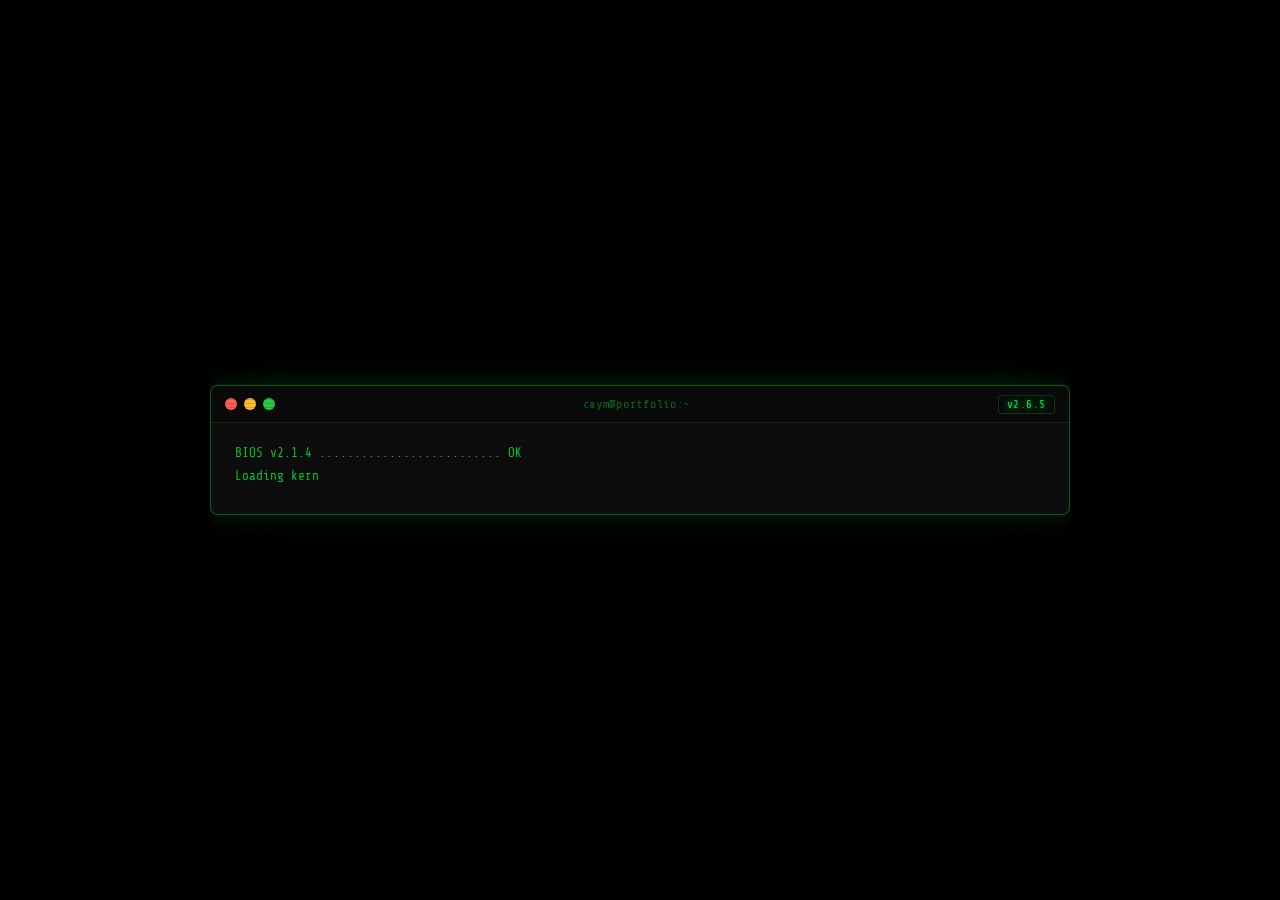
<file: index.html>
<!DOCTYPE html>
<html lang="en">
<head>
  <meta charset="UTF-8" />
  <meta name="viewport" content="width=device-width, initial-scale=1.0" />
  <title>Caym · Portfolio</title>
  <link rel="stylesheet" href="css/style.css" />
</head>
<body>
  <div id="scanline"></div>
  <div id="terminal">
    <div id="terminal-bar">
      <span class="dot red"></span>
      <span class="dot yellow"></span>
      <span class="dot green-dot"></span>
      <span id="terminal-title">caym@portfolio:~</span>
      <div id="version-wrap">
        <button id="version-btn">v2.6.5</button>
        <div id="changelog">
          <div class="cl-header">// CHANGELOG</div>
          <div class="cl-entry"><span class="cl-tag">fix</span> Channel Board split from Lighting Board into its own card</div>
          <div class="cl-entry"><span class="cl-tag">fix</span> Two-Fer image swapped to correct photo, Pin Connector cleaned up</div>
          <div class="cl-entry"><span class="cl-tag">new</span> Prompt Book unlocked — freely accessible</div>
          <div class="cl-entry"><span class="cl-tag">new</span> Keypad warning system added to all locked features</div>
          <div class="cl-entry"><span class="cl-tag">new</span> Anime Recs &amp; GIF Library pages (locked behind passcode)</div>
          <div class="cl-entry"><span class="cl-tag">new</span> Trusted Person System — VHS face censors, name redaction, 6-digit unlock</div>
          <div class="cl-entry"><span class="cl-tag">new</span> Dual profile system — Caym &amp; Rudo_</div>
          <div class="cl-entry"><span class="cl-tag">new</span> Terminal boot animation</div>
          <div class="cl-entry"><span class="cl-tag">new</span> Alias dropdown on name hover</div>
          <div class="cl-entry"><span class="cl-tag">new</span> Coding page — languages &amp; projects</div>
          <div class="cl-entry"><span class="cl-tag">new</span> Tech Theater page — 5 scroll sections</div>
          <div class="cl-entry"><span class="cl-tag">new</span> Real photo galleries with lightbox</div>
          <div class="cl-entry"><span class="cl-tag">new</span> Friends &amp; Supporters section</div>
          <div class="cl-entry"><span class="cl-tag">new</span> Type to switch profiles (caym / Rudo_)</div>
          <div class="cl-entry"><span class="cl-tag">new</span> Red dot back navigation</div>
          <div class="cl-entry"><span class="cl-tag">fix</span> Advanced Tech Theater → [Hopefully!]</div>
          <div class="cl-entry"><span class="cl-tag">new</span> Version badge &amp; changelog panel</div>
          <div class="cl-entry"><span class="cl-tag">new</span> Added Timothy Domack &amp; Isabella Maas to supporters</div>
          <div class="cl-entry"><span class="cl-tag">new</span> Elex Cochran &amp; Richard Fitzpatrick highlighted gold</div>
          <div class="cl-entry"><span class="cl-tag">fix</span> Snubby.jpg renamed to Snubby, highlighted blue</div>
          <div class="cl-entry"><span class="cl-tag">new</span> Full supporter color system &amp; key legend added</div>
          <div class="cl-entry"><span class="cl-tag">new</span> Added Mrs. Munroe, Christopher Butts, Aden, Raphael R, Ethan Reading, Toma G, Dominic, Amber, Rain</div>
          <div class="cl-entry"><span class="cl-tag">new</span> Animated profile banner (Aki gif)</div>
          <div class="cl-entry"><span class="cl-tag">new</span> Lighting Textbook — expandable panel with tools glossary</div>
          <div class="cl-entry"><span class="cl-tag">new</span> Lighting Shadows — expandable panel with 6 labeled shadow photos</div>
          <div class="cl-entry"><span class="cl-tag">fix</span> Lighting &amp; Sound merged into one section, Flats added</div>
          <div class="cl-entry"><span class="cl-tag">fix</span> Moved yellow flat image from Scenic Paint to Flats</div>
          <div class="cl-entry"><span class="cl-tag">new</span> Lighting Practice Site — 5 labeled color combo photos</div>
          <div class="cl-entry"><span class="cl-tag">new</span> Practice site photos have matching color tint gradients</div>
          <div class="cl-entry"><span class="cl-tag">fix</span> Color photos moved to Lighting Shadows, reflections expanded</div>
          <div class="cl-entry"><span class="cl-tag">new</span> Lighting Shadows reflection paragraph added</div>
          <div class="cl-entry"><span class="cl-tag">new</span> Prompt Book locked behind keypad — code required</div>
          <div class="cl-entry"><span class="cl-tag">new</span> Full Tech Theater section locked — keypad on main menu card</div>
          <div class="cl-entry"><span class="cl-tag">new</span> SME - Eagler section added to Rudo_ profile — password locked</div>
          <div class="cl-entry"><span class="cl-tag">new</span> SME page: player spotlights, art gallery, server lore</div>
          <div class="cl-entry"><span class="cl-tag">new</span> Goals section — Birch, Wake Tech, big shows</div>
          <div class="cl-entry"><span class="cl-tag">new</span> Mobile sidebar toggle — ☰ button, overlay slide-in</div>
          <div class="cl-entry"><span class="cl-tag">new</span> Tool Museum — tool names &amp; definitions added to all cards</div>
          <div class="cl-entry"><span class="cl-tag">fix</span> Tool names corrected — Chalk Line, Hammer, Vice Grip, Chop Saw, Set Screw</div>
          <div class="cl-entry"><span class="cl-tag">new</span> Scenic Art section — Bird House (8 views), Cubby Painting, Paint Techniques</div>
          <div class="cl-entry"><span class="cl-tag">new</span> Birdhouse images labeled Front/Right/Back/Left/Roofs/Angles</div>
          <div class="cl-entry"><span class="cl-tag">new</span> Faux technique cards — Bricks, Granite, Wood Grain, Plaster Peel, Rocks</div>
          <div class="cl-entry"><span class="cl-tag">new</span> Final Paint assignment — yellow school bus with personal bus numbers</div>
          <div class="cl-entry"><span class="cl-tag">new</span> Props — Birdhouse &amp; Hobbit House with 6-step progress timeline</div>
          <div class="cl-entry"><span class="cl-tag">new</span> Hobbit House timeline step descriptions added</div>
          <div class="cl-entry"><span class="cl-tag">new</span> 5 first-person learning points added to all 5 sections</div>
          <div class="cl-entry"><span class="cl-tag">new</span> Reflection section (06) — full project reflection paper</div>
          <div class="cl-entry"><span class="cl-tag">new</span> Tech Theater banner with srcrew group photo</div>
          <div class="cl-entry"><span class="cl-tag">fix</span> Prompt Book description corrected — warning lights, not cueing</div>
          <div class="cl-entry"><span class="cl-tag">fix</span> "Theatre" → "Theater" sitewide</div>
          <div class="cl-entry"><span class="cl-tag">fix</span> Duplicate assignments div removed, Paper Molding spelling fixed</div>
          <div class="cl-entry"><span class="cl-tag">new</span> Anime Recommendations page — cards with poster, tag, summary &amp; filters</div>
          <div class="cl-entry"><span class="cl-tag">new</span> Fav GIF Library page — grid with captions &amp; copy link buttons</div>
          <div class="cl-entry"><span class="cl-tag">new</span> Scroll reveal animations on Tech Theater page</div>
          <div class="cl-entry"><span class="cl-tag">fix</span> Hobbit House Step 3 — fake moss, paper mache before painting</div>
          <div class="cl-entry"><span class="cl-tag">fix</span> Anime &amp; GIF buttons moved to banner overlay — mobile fix</div>
        </div>
      </div>
    </div>

    <div id="terminal-body">
      <div id="boot-sequence" aria-live="polite"></div>

      <div id="main-content" class="hidden">

        <!-- Profile banner -->
        <div id="profile-banner">
          <img src="images/media/chainsaw-man-aki.gif" alt="banner" id="banner-gif" />
          <div id="banner-overlay"></div>
          <div id="banner-quick-btns">
            <button class="banner-quick-btn" onclick="openFeatureLock('anime.html')">&#x1F512; Anime Recs</button>
            <button class="banner-quick-btn" onclick="openFeatureLock('gif.html')">&#x1F512; GIF Library</button>
          </div>
        </div>

        <!-- Profile header -->
        <div id="profile-header">
          <div id="pfp-wrap">
            <img id="pfp" src="images/media/Denji.png" alt="Caym"
              onerror="this.style.display='none';document.getElementById('pfp-fallback').style.display='flex';" />
            <div id="pfp-fallback">C_</div>
          </div>

          <div id="profile-meta">
            <div id="name-row">
              <div id="name-trigger" tabindex="0" aria-haspopup="listbox" aria-expanded="false">
                <span id="display-name">Caym</span>
                <span id="dropdown-arrow">&#x25BE;</span>
                <div id="alias-dropdown" role="listbox" aria-label="Aliases">
                  <div class="alias active" role="option">Caym</div>
                  <div class="alias" role="option">Cam S</div>
                  <div class="alias" role="option">Burn2128</div>
                  <div class="alias" role="option">AxisDev</div>
                  <div class="alias" role="option">Reze</div>
                  <div class="alias" role="option">ShaulaJPG</div>
                  <div class="alias" role="option">Rudo_</div>
                </div>
              </div>
              <span id="pronouns">he/him</span>
            </div>
            <p id="tagline">// developer &amp; technical theater practitioner</p>
            <p id="status"><span class="blink-solid">&#x25CF;</span> online</p>
          </div>
        </div>

        <!-- ASCII name -->
        <pre id="ascii-name"></pre>

        <!-- About Me -->
        <div class="term-divider" style="margin-top:1rem;">
          <span class="prompt-sym">visitor@portfolio:~$</span>
          <span class="cmd"> cat about.txt</span>
        </div>
        <div class="section-card full-width" style="margin-top:0.6rem;cursor:default;">
          <div class="card-header">
            <span class="card-icon">&#x276F;_</span>
            <span class="card-title">ABOUT ME</span>
          </div>
          <div style="display:flex;flex-direction:column;gap:0.5rem;">
            <div class="tool-card"><span class="tool-name">// who am i</span><span class="tool-desc">My name is <span data-tps-name class="tps-inline-name">Cameron Schmidt</span>. 15 y/o developer &amp; tech theater practitioner. Male. Anime enjoyer. I like working with my hands — building, cutting, making things real.</span></div>
            <div class="tool-card"><span class="tool-name">// coding</span><span class="tool-desc">3 years of experience. Comfortable building web projects from scratch — HTML, CSS, JavaScript. I like making things that actually look good and work well, not just tutorials.</span></div>
            <div class="tool-card"><span class="tool-name">// tech theater</span><span class="tool-desc">Started this year at WFHS. Ran crew for Something Rotten! — my first full production. Lighting, tools, construction — I picked it up fast and kept going. Shoutout <span data-tps-name class="tps-inline-name">Mr. Domack</span> for being a real one.</span></div>
            <div class="tool-card"><span class="tool-name">// leadership</span><span class="tool-desc">Good at reading a room and keeping a team moving. Whether it's a build session or a cue sequence, I stay focused and make sure things get done right.</span></div>
          </div>
          <div style="margin-top:0.9rem;display:flex;flex-direction:column;align-items:center;gap:0.4rem;">
            <div data-tps-face="full" style="position:relative;overflow:hidden;border-radius:4px;width:160px;border:1px solid #00ff4133;">
              <img src="images/shadows/thisisme.png" style="width:100%;display:block;" />
            </div>
            <span style="font-size:0.65rem;color:#00ff4188;font-family:'Share Tech Mono',monospace;letter-spacing:0.05em;">^^^ [ ME :D ] ^^^</span>
          </div>
        </div>

        <!-- Goals -->
        <div class="term-divider" style="margin-top:1rem;">
          <span class="prompt-sym">visitor@portfolio:~$</span>
          <span class="cmd"> cat goals.txt</span>
        </div>
        <div class="section-card full-width" style="margin-top:0.6rem;cursor:default;">
          <div class="card-header">
            <span class="card-icon">&#x25B6;</span>
            <span class="card-title">GOALS</span>
          </div>
          <div style="display:flex;flex-direction:column;gap:0.5rem;">
            <div class="tool-card"><span class="tool-name">// finish writing &amp; publish Birch</span><span class="tool-desc">See it through to the end. Every chapter, every arc, every page — done right and put out into the world.</span></div>
            <div class="tool-card"><span class="tool-name">// get into Wake Tech</span><span class="tool-desc">Next step after high school. Start building something real.</span></div>
            <div class="tool-card"><span class="tool-name">// get into big shows as crew</span><span class="tool-desc">Move up from school productions to larger stages. More complex rigs, bigger rooms, real pressure.</span></div>
          </div>
        </div>

        <!-- Divider -->
        <div class="term-divider" style="margin-top:1rem;">
          <span class="prompt-sym">visitor@portfolio:~$</span>
          <span class="cmd"> ls --sections</span>
        </div>

        <!-- Lock note -->
        <p style="font-size:0.62rem;color:#00ff4155;margin:0.6rem 0 0.2rem;font-family:'Share Tech Mono',monospace;">&#x1F512; Some content is locked because I am not done with it yet!</p>

        <!-- Section cards -->
        <div id="sections-grid">

          <!-- Coding -->
          <div class="section-card" id="card-coding" tabindex="0" role="button">
            <div class="card-header">
              <span class="card-icon">&#x276F;_</span>
              <span class="card-title">CODING</span>
            </div>
            <div class="card-body">
              <div class="project-entry">
                <span class="proj-name">Shapeshifter AI</span>
                <span class="proj-tag">ai · app</span>
              </div>
              <div class="project-entry">
                <span class="proj-name">Minecraft 1000 FPS Buffer Fixer</span>
                <span class="proj-tag">tool · mc</span>
              </div>
              <div class="project-entry gh-link">
                <span class="proj-icon">&#x2767;</span>
                <a href="https://github.com/Miss-Rudo-html" target="_blank" rel="noopener">
                  github.com/Miss-Rudo-html
                </a>
              </div>
            </div>
            <div class="card-footer">
              <span class="blink">[ CLICK TO EXPLORE ]</span>
            </div>
          </div>

          <!-- Tech Theater -->
          <div class="section-card" id="card-theatre" tabindex="0" role="button">
            <div class="card-header">
              <span class="card-icon">&#x2605;</span>
              <span class="card-title">TECH THEATRE</span>
            </div>
            <div class="card-body">
              <div class="project-entry">
                <span class="proj-name">WFHS Run Crew</span>
                <span class="proj-tag">crew</span>
              </div>
              <div class="project-entry">
                <span class="proj-name">Something Rotten!</span>
                <span class="proj-tag">production</span>
              </div>
              <div class="project-entry">
                <span class="proj-name">Beginner Tech Theater</span>
                <span class="proj-tag">freshman</span>
              </div>
              <div class="project-entry">
                <span class="proj-name">Advanced Tech Theater</span>
                <span class="proj-tag">[Hopefully!]</span>
              </div>
            </div>
            <div class="card-footer">
              <span class="blink">[ CLICK TO EXPLORE ]</span>
            </div>
          </div>

          <!-- SME - Eagler -->
          <div class="section-card" id="card-sme" tabindex="0" role="button">
            <div class="card-header">
              <span class="card-icon">&#x26D4;</span>
              <span class="card-title">SME - EAGLER</span>
            </div>
            <div class="card-body">
              <div class="project-entry">
                <span class="proj-name">Server Community</span>
                <span class="proj-tag">mc · eagler</span>
              </div>
              <div class="project-entry">
                <span class="proj-name">Role: Helper</span>
                <span class="proj-tag">staff</span>
              </div>
            </div>
            <div class="card-footer">
              <span style="font-size:1rem;letter-spacing:0.08em;">&#x1F512; ACCESS REQUIRED</span>
            </div>
          </div>

        </div>

        <!-- Friends & Supporters -->
        <div class="term-divider" style="margin-top:1.4rem;">
          <span class="prompt-sym">visitor@portfolio:~$</span>
          <span class="cmd"> cat friends.txt</span>
        </div>

        <div id="friends-card" class="section-card full-width">
          <div class="card-header">
            <span class="card-icon">&#x2665;</span>
            <span class="card-title">FRIENDS &amp; SUPPORTERS</span>
          </div>
          <div id="friends-key">
            <span class="key-item"><span class="key-dot" style="background:#ffbd2e;"></span>With me from the start</span>
            <span class="key-item"><span class="key-dot" style="background:#ff5f57;"></span>Teacher</span>
            <span class="key-item"><span class="key-dot" style="background:#60cfff;"></span>Mentor</span>
            <span class="key-item"><span class="key-dot" style="background:#00a832;"></span>Motivation</span>
            <span class="key-item"><span class="key-dot" style="background:#ff6eb4;"></span>Name Clan</span>
            <span class="key-item"><span class="key-dot" style="background:#aee6ff;"></span>Money Clan</span>
            <span class="key-item"><span class="key-dot" style="background:#ff9500;"></span>Main Friends</span>
            <span class="key-item"><span class="key-dot" style="background:#b06aff;"></span>TMDS Friends</span>
            <span class="key-item"><span class="key-dot" style="background:#e8e8e8;"></span>The UMA Squad</span>
          </div>
          <div id="friends-grid">
            <span class="friend gold">Gatling Aspid</span>
            <span class="friend gold">TheBadP1ckle</span>
            <span class="friend orange">Nia</span>
            <span class="friend white">Sphereplaysgame</span>
            <span class="friend white">Filled</span>
            <span class="friend white">Pengusaur</span>
            <span class="friend white">Jinx</span>
            <span class="friend white">Lizar</span>
            <span class="friend purple">EastArc</span>
            <span class="friend purple">Shvnkss</span>
            <span class="friend purple">Lamez</span>
            <span class="friend pink">Cyn</span>
            <span class="friend light-blue">Kitkat</span>
            <span class="friend blue">Snubby</span>
            <span class="friend pink">Conu</span>
            <span class="friend pink">urboydani_</span>
            <span class="friend pink">star_b0rn</span>
            <span class="friend red" data-tps-name>Timothy Domack</span>
            <span class="friend orange">Isa</span>
            <span class="friend red" data-tps-name>Mrs. Munroe</span>
            <span class="friend red" data-tps-name>Christopher Butts</span>
            <span class="friend orange">Aden</span>
            <span class="friend orange">?avns</span>
            <span class="friend orange">FigureItOut</span>
            <span class="friend orange">RIP_WARLORDDOGE</span>
            <span class="friend orange">Dominic</span>
            <span class="friend blue">Amber</span>
            <span class="friend blue">Rain</span>
          </div>

          <!-- Friend Windows -->
          <div style="display:flex;flex-wrap:wrap;gap:0.7rem;margin-top:1rem;">

            <div style="background:#050f05;border:1px solid #00ff4133;border-radius:6px;overflow:hidden;width:130px;font-family:'Share Tech Mono',monospace;box-shadow:0 0 10px #00ff4110;">
              <div style="background:#0a0a0a;border-bottom:1px solid #00ff4122;padding:4px 8px;font-size:0.48rem;color:#00ff4166;">// check out my friend!</div>
              <div style="display:flex;flex-direction:column;align-items:center;gap:6px;padding:10px 8px;">
                <img src="images/pfp/elexprofile.jpg" style="width:52px;height:52px;border-radius:50%;border:1px solid #00ff4155;object-fit:cover;" />
                <span style="font-size:0.65rem;color:#ffbd2e;">Gatling Aspid</span>
                <a href="https://youtube.com/@gatlingaspid6050?si=cZau9vXEzf5jjaUM" target="_blank" rel="noopener" style="width:100%;text-decoration:none;">
                  <button style="width:100%;font-family:'Share Tech Mono',monospace;font-size:0.58rem;background:#00ff4115;border:1px solid #00ff4155;color:#00ff41;border-radius:3px;padding:5px 0;cursor:pointer;">&#x2197; visit</button>
                </a>
              </div>
            </div>

            <div style="background:#050f05;border:1px solid #00ff4133;border-radius:6px;overflow:hidden;width:130px;font-family:'Share Tech Mono',monospace;box-shadow:0 0 10px #00ff4110;">
              <div style="background:#0a0a0a;border-bottom:1px solid #00ff4122;padding:4px 8px;font-size:0.48rem;color:#00ff4166;">// check out my friend!</div>
              <div style="display:flex;flex-direction:column;align-items:center;gap:6px;padding:10px 8px;">
                <img src="images/pfp/filledpfp.jpeg" style="width:52px;height:52px;border-radius:50%;border:1px solid #00ff4155;object-fit:cover;" />
                <span style="font-size:0.65rem;color:#e8e8e8;">Filled</span>
                <a href="https://www.tiktok.com/@filledwithdeterminat?_r=1&_t=ZP-96nwQ0l7HyR" target="_blank" rel="noopener" style="width:100%;text-decoration:none;">
                  <button style="width:100%;font-family:'Share Tech Mono',monospace;font-size:0.58rem;background:#00ff4115;border:1px solid #00ff4155;color:#00ff41;border-radius:3px;padding:5px 0;cursor:pointer;">&#x2197; visit</button>
                </a>
              </div>
            </div>

            <div style="background:#050f05;border:1px solid #00ff4133;border-radius:6px;overflow:hidden;width:130px;font-family:'Share Tech Mono',monospace;box-shadow:0 0 10px #00ff4110;">
              <div style="background:#0a0a0a;border-bottom:1px solid #00ff4122;padding:4px 8px;font-size:0.48rem;color:#00ff4166;">// check out my friend!</div>
              <div style="display:flex;flex-direction:column;align-items:center;gap:6px;padding:10px 8px;">
                <img src="images/pfp/snubbypfp.png" style="width:52px;height:52px;border-radius:50%;border:1px solid #00ff4155;object-fit:cover;" />
                <span style="font-size:0.65rem;color:#60cfff;">Snubby</span>
                <a href="https://snubby.top/" target="_blank" rel="noopener" style="width:100%;text-decoration:none;">
                  <button style="width:100%;font-family:'Share Tech Mono',monospace;font-size:0.58rem;background:#00ff4115;border:1px solid #00ff4155;color:#00ff41;border-radius:3px;padding:5px 0;cursor:pointer;">&#x2197; visit</button>
                </a>
              </div>
            </div>

            <div style="background:#050f05;border:1px solid #00ff4133;border-radius:6px;overflow:hidden;width:130px;font-family:'Share Tech Mono',monospace;box-shadow:0 0 10px #00ff4110;">
              <div style="background:#0a0a0a;border-bottom:1px solid #00ff4122;padding:4px 8px;font-size:0.48rem;color:#00ff4166;">// check out my friend!</div>
              <div style="display:flex;flex-direction:column;align-items:center;gap:6px;padding:10px 8px;">
                <img src="images/pfp/figureitout pfp.jpg" style="width:52px;height:52px;border-radius:50%;border:1px solid #00ff4155;object-fit:cover;" />
                <span style="font-size:0.65rem;color:#ff9500;">FigureItOut</span>
                <a href="https://www.instagram.com/figureiutbroski?igsh=MXA0YnFvdmM4MnM0bQ==" target="_blank" rel="noopener" style="width:100%;text-decoration:none;">
                  <button style="width:100%;font-family:'Share Tech Mono',monospace;font-size:0.58rem;background:#00ff4115;border:1px solid #00ff4155;color:#00ff41;border-radius:3px;padding:5px 0;cursor:pointer;">&#x2197; visit</button>
                </a>
              </div>
            </div>

            <div style="background:#050f05;border:1px solid #00ff4133;border-radius:6px;overflow:hidden;width:130px;font-family:'Share Tech Mono',monospace;box-shadow:0 0 10px #00ff4110;">
              <div style="background:#0a0a0a;border-bottom:1px solid #00ff4122;padding:4px 8px;font-size:0.48rem;color:#00ff4166;">// check out my friend!</div>
              <div style="display:flex;flex-direction:column;align-items:center;gap:6px;padding:10px 8px;">
                <img src="images/pfp/rain.png" style="width:52px;height:52px;border-radius:50%;border:1px solid #00ff4155;object-fit:cover;" />
                <span style="font-size:0.65rem;color:#60cfff;">Rain</span>
                <a href="https://www.its-rain.ing/home" target="_blank" rel="noopener" style="width:100%;text-decoration:none;">
                  <button style="width:100%;font-family:'Share Tech Mono',monospace;font-size:0.58rem;background:#00ff4115;border:1px solid #00ff4155;color:#00ff41;border-radius:3px;padding:5px 0;cursor:pointer;">&#x2197; visit</button>
                </a>
              </div>
            </div>

          </div>
        </div>

        <!-- Family -->
        <div class="term-divider" style="margin-top:1.4rem;">
          <span class="prompt-sym">visitor@portfolio:~$</span>
          <span class="cmd"> cat family.txt</span>
        </div>
        <div id="family-card" class="section-card full-width">
          <div class="card-header">
            <span class="card-icon">&#x2665;</span>
            <span class="card-title">FAMILY</span>
          </div>
          <div id="friends-grid" style="margin-top:0.4rem;">
            <span class="friend gold" data-tps-name>Stacey Schmidt</span>
            <span class="friend gold" data-tps-name>Jay Schmidt</span>
            <span class="friend gold" data-tps-name>Sydney Schmidt</span>
            <span class="friend gold" data-tps-name>Mark Schmidt</span>
            <span class="friend gold" data-tps-name>Lois Schmidt</span>
            <span class="friend gold" data-tps-name>Katie Schmidt</span>
            <span class="friend orange" data-tps-name>Pete</span>
            <span class="friend orange" data-tps-name>Gail</span>
            <span class="friend white" data-tps-name>Jean Squires</span>
            <span class="friend white" data-tps-name>Shawn Squires</span>
            <span class="friend white" data-tps-name>Pauline Harney</span>
          </div>
          <div style="margin-top:1rem;padding-top:0.8rem;border-top:1px solid #00ff4111;">
            <div style="font-size:0.6rem;color:#00ff4166;font-family:'Share Tech Mono',monospace;letter-spacing:0.1em;margin-bottom:0.5rem;">// pets</div>
            <div id="friends-grid">
              <span class="friend green">Maggie</span>
              <span class="friend green">Murphey</span>
              <span class="friend green">Ziggy</span>
              <span class="friend green">Zoe</span>
              <span class="friend green">Kyro</span>
              <span class="friend green">Sun Flower</span>
              <span class="friend green">Greeny</span>
              <span class="friend blue">Purple Fish</span>
              <span class="friend blue">The Guppies</span>
            </div>
          </div>
        </div>

        <!-- Birch Supporters/Writers -->
        <div class="term-divider" style="margin-top:1.4rem;">
          <span class="prompt-sym">visitor@portfolio:~$</span>
          <span class="cmd"> cat birch.txt</span>
        </div>
        <div id="birch-card" class="section-card full-width">
          <div class="card-header">
            <span class="card-icon">&#x1F333;</span>
            <span class="card-title">BIRCH SUPPORTERS / WRITERS</span>
          </div>
          <div id="friends-grid" style="margin-top:0.6rem;">
            <span class="friend gold">Elex</span>
            <span class="friend gold">TheBadP1ckle</span>
            <span class="friend green">Lamez</span>
          </div>
          <div style="margin-top:0.8rem; display:flex; flex-direction:column; gap:0.5rem;">
            <div class="tool-card">
              <span class="tool-name">Elex — Ex-Writer, Now Motivation</span>
              <span class="tool-desc">One of the original writers on Birch. No longer actively writing but remains a core source of motivation for the project.</span>
            </div>
            <div class="tool-card">
              <span class="tool-name">TheBadP1ckle — Writer</span>
              <span class="tool-desc">Chapters: 94, 104, 175, 244 — and all of the Sandwico Arc.</span>
            </div>
            <div class="tool-card">
              <span class="tool-name">Lamez — Builder</span>
              <span class="tool-desc">Helped build most of early Birch despite being 2 grades below me in school.</span>
            </div>
          </div>
        </div>

        <!-- Interactive terminal input -->
        <div class="term-divider" style="margin-top:1.4rem; opacity:0.5; font-size:0.7rem;">
          // type a command and press enter
        </div>
        <p class="prompt-line" style="margin-top:0.5rem;">
          <span class="prompt-sym">visitor@portfolio:~$</span>
          <span id="typed-display"></span><span class="cursor">&#x2588;</span>
        </p>
        <p id="cmd-feedback" style="font-size:0.75rem; color:#00c83288; margin-top:0.3rem; min-height:1.1em;"></p>

      </div>
    </div>
  </div>

  <!-- Feature lock modal (anime / gif) -->
  <div id="feature-lock-modal" style="display:none;position:fixed;inset:0;background:#000000cc;z-index:9999;align-items:center;justify-content:center;">
    <div style="background:#050f05;border:1px solid #00ff4155;border-radius:6px;padding:1.4rem;width:240px;font-family:'Share Tech Mono',monospace;">
      <div style="font-size:0.75rem;color:#00ff41;text-align:center;margin-bottom:0.8rem;letter-spacing:0.1em;">// ACCESS REQUIRED</div>
      <div class="kp-unfinished-warning">THIS IS AN UNFINISHED FEATURE SO UNTILL IT IS FINISHED IT WILL REMAIN LOCKED</div>
      <div style="text-align:center;font-size:1.2rem;color:#00ff41;letter-spacing:0.3em;margin-bottom:0.8rem;" id="flk-dots">&#x25CB;&#x25CB;&#x25CB;&#x25CB;</div>
      <div id="flk-status" style="text-align:center;font-size:0.6rem;min-height:1em;margin-bottom:0.6rem;"></div>
      <div style="display:grid;grid-template-columns:repeat(3,1fr);gap:6px;">
        <button class="kp-btn" data-flk="1">1</button>
        <button class="kp-btn" data-flk="2">2</button>
        <button class="kp-btn" data-flk="3">3</button>
        <button class="kp-btn" data-flk="4">4</button>
        <button class="kp-btn" data-flk="5">5</button>
        <button class="kp-btn" data-flk="6">6</button>
        <button class="kp-btn" data-flk="7">7</button>
        <button class="kp-btn" data-flk="8">8</button>
        <button class="kp-btn" data-flk="9">9</button>
        <button class="kp-btn" id="flk-clear">CLR</button>
        <button class="kp-btn" data-flk="0">0</button>
        <button class="kp-btn kp-enter" id="flk-enter">ENT</button>
      </div>
    </div>
  </div>

  <!-- Keypad -->
  <div id="keypad-modal" aria-hidden="true">
    <div id="keypad-box">
      <div id="keypad-header">// ACCESS REQUIRED</div>
      <div class="kp-unfinished-warning">THIS IS AN UNFINISHED FEATURE SO UNTILL IT IS FINISHED IT WILL REMAIN LOCKED</div>
      <div id="keypad-display"><span id="keypad-dots">○○○○</span></div>
      <div id="keypad-status"></div>
      <div id="keypad-grid">
        <button class="kp-btn" data-val="1">1</button>
        <button class="kp-btn" data-val="2">2</button>
        <button class="kp-btn" data-val="3">3</button>
        <button class="kp-btn" data-val="4">4</button>
        <button class="kp-btn" data-val="5">5</button>
        <button class="kp-btn" data-val="6">6</button>
        <button class="kp-btn" data-val="7">7</button>
        <button class="kp-btn" data-val="8">8</button>
        <button class="kp-btn" data-val="9">9</button>
        <button class="kp-btn kp-clear" id="kp-clear">CLR</button>
        <button class="kp-btn" data-val="0">0</button>
        <button class="kp-btn kp-enter" id="kp-enter">ENT</button>
      </div>
    </div>
  </div>

  <!-- Profile Keypad (code: 7171) -->
  <div id="profile-keypad-modal" style="display:none;position:fixed;inset:0;background:#000000cc;z-index:9999;align-items:center;justify-content:center;">
    <div id="pkp-box" style="background:#050f05;border:1px solid #00ff4155;border-radius:6px;padding:1.2rem;width:200px;font-family:'Share Tech Mono',monospace;">
      <div style="font-size:0.75rem;color:#00ff41;text-align:center;margin-bottom:0.8rem;letter-spacing:0.1em;">// PRIVATE PROFILE</div>
      <div class="kp-unfinished-warning">THIS IS AN UNFINISHED FEATURE SO UNTILL IT IS FINISHED IT WILL REMAIN LOCKED</div>
      <div style="text-align:center;font-size:1.2rem;color:#00ff41;letter-spacing:0.3em;margin-bottom:0.8rem;" id="pkp-dots">&#x25CB;&#x25CB;&#x25CB;&#x25CB;</div>
      <div id="pkp-status" style="text-align:center;font-size:0.6rem;min-height:1em;margin-bottom:0.6rem;"></div>
      <div style="display:grid;grid-template-columns:repeat(3,1fr);gap:6px;">
        <button class="kp-btn" data-pkp="1">1</button>
        <button class="kp-btn" data-pkp="2">2</button>
        <button class="kp-btn" data-pkp="3">3</button>
        <button class="kp-btn" data-pkp="4">4</button>
        <button class="kp-btn" data-pkp="5">5</button>
        <button class="kp-btn" data-pkp="6">6</button>
        <button class="kp-btn" data-pkp="7">7</button>
        <button class="kp-btn" data-pkp="8">8</button>
        <button class="kp-btn" data-pkp="9">9</button>
        <button class="kp-btn kp-clear" id="pkp-clear">CLR</button>
        <button class="kp-btn" data-pkp="0">0</button>
        <button class="kp-btn kp-enter" id="pkp-enter">ENT</button>
      </div>
    </div>
  </div>

  <!-- SME Keypad (code: 2128) -->
  <div id="sme-keypad-modal" style="display:none;position:fixed;inset:0;background:#000000cc;z-index:9999;align-items:center;justify-content:center;">
    <div id="skp-box" style="background:#050f05;border:1px solid #00ff4155;border-radius:6px;padding:1.2rem;width:200px;font-family:'Share Tech Mono',monospace;">
      <div style="font-size:0.75rem;color:#00ff41;text-align:center;margin-bottom:0.8rem;letter-spacing:0.1em;">// SME - EAGLER</div>
      <div style="text-align:center;font-size:1.2rem;color:#00ff41;letter-spacing:0.3em;margin-bottom:0.8rem;" id="skp-dots">&#x25CB;&#x25CB;&#x25CB;&#x25CB;</div>
      <div id="skp-status" style="text-align:center;font-size:0.6rem;min-height:1em;margin-bottom:0.6rem;"></div>
      <div style="display:grid;grid-template-columns:repeat(3,1fr);gap:6px;">
        <button class="kp-btn" data-skp="1">1</button>
        <button class="kp-btn" data-skp="2">2</button>
        <button class="kp-btn" data-skp="3">3</button>
        <button class="kp-btn" data-skp="4">4</button>
        <button class="kp-btn" data-skp="5">5</button>
        <button class="kp-btn" data-skp="6">6</button>
        <button class="kp-btn" data-skp="7">7</button>
        <button class="kp-btn" data-skp="8">8</button>
        <button class="kp-btn" data-skp="9">9</button>
        <button class="kp-btn kp-clear" id="skp-clear">CLR</button>
        <button class="kp-btn" data-skp="0">0</button>
        <button class="kp-btn kp-enter" id="skp-enter">ENT</button>
      </div>
    </div>
  </div>

  <script src="js/tps.js"></script>
  <script src="js/keypad.js"></script>
  <script src="js/caym.js"></script>
  <script src="js/nav.js"></script>
  <script>
    (function () {
      const CODE = '2128';
      const modal  = document.getElementById('sme-keypad-modal');
      const dots   = document.getElementById('skp-dots');
      const status = document.getElementById('skp-status');
      let input = '';
      function updateDots() {
        dots.textContent = '●'.repeat(input.length) + '○'.repeat(Math.max(0, 4 - input.length));
      }
      function openModal()  { input = ''; updateDots(); status.textContent = ''; modal.style.display = 'flex'; }
      function closeModal() { modal.style.display = 'none'; }
      document.getElementById('card-sme').addEventListener('click', openModal);
      document.getElementById('card-sme').addEventListener('keydown', e => { if (e.key === 'Enter' || e.key === ' ') openModal(); });
      modal.querySelectorAll('[data-skp]').forEach(btn => {
        btn.addEventListener('click', () => { if (input.length >= 4) return; input += btn.dataset.skp; updateDots(); });
      });
      document.getElementById('skp-clear').addEventListener('click', () => { input = ''; updateDots(); });
      document.getElementById('skp-enter').addEventListener('click', () => {
        if (input === CODE) {
          status.textContent = '// ACCESS GRANTED';
          status.style.color = '#00ff41';
          setTimeout(() => { window.location.href = 'sme.html'; }, 600);
        } else {
          status.textContent = '// ACCESS DENIED';
          status.style.color = '#ff5f57';
          input = ''; updateDots();
        }
      });
      modal.addEventListener('click', e => { if (e.target === modal) closeModal(); });
    })();
  </script>
  <script>
    (function () {
      const banner = document.getElementById('profile-banner');
      const btn = document.createElement('button');
      btn.title = 'Switch to Rudo_';
      btn.style.cssText = 'position:absolute;top:10px;right:10px;z-index:10;background:none;border:2px solid #00ff4166;border-radius:50%;padding:0;cursor:pointer;width:44px;height:44px;overflow:hidden;box-shadow:0 0 10px #00ff4133;transition:border-color 0.2s,box-shadow 0.2s;';
      btn.innerHTML = '<img src="images/media/image.png" style="width:100%;height:100%;object-fit:cover;border-radius:50%;" onerror="this.style.display=\'none\'" />';
      btn.addEventListener('mouseenter', () => { btn.style.borderColor='#00ff41'; btn.style.boxShadow='0 0 16px #00ff4166'; });
      btn.addEventListener('mouseleave', () => { btn.style.borderColor='#00ff4166'; btn.style.boxShadow='0 0 10px #00ff4133'; });
      banner.appendChild(btn);

      const CODE = '7171';
      const modal  = document.getElementById('profile-keypad-modal');
      const dots   = document.getElementById('pkp-dots');
      const status = document.getElementById('pkp-status');
      let input = '';
      function updateDots() {
        dots.textContent = '●'.repeat(input.length) + '○'.repeat(Math.max(0, 4 - input.length));
      }
      function openModal()  { input = ''; updateDots(); status.textContent = ''; modal.style.display = 'flex'; }
      function closeModal() { modal.style.display = 'none'; }
      btn.addEventListener('click', openModal);
      modal.querySelectorAll('[data-pkp]').forEach(b => {
        b.addEventListener('click', () => { if (input.length >= 4) return; input += b.dataset.pkp; updateDots(); });
      });
      document.getElementById('pkp-clear').addEventListener('click', () => { input = ''; updateDots(); });
      document.getElementById('pkp-enter').addEventListener('click', () => {
        if (input === CODE) {
          status.textContent = '// ACCESS GRANTED';
          status.style.color = '#00ff41';
          setTimeout(() => { window.location.href = 'secret.html'; }, 600);
        } else {
          status.textContent = '// ACCESS DENIED';
          status.style.color = '#ff5f57';
          input = ''; updateDots();
        }
      });
      modal.addEventListener('click', e => { if (e.target === modal) closeModal(); });
    })();
  </script>
  <script>
    // Feature lock modal (anime / gif)
    const flkModal  = document.getElementById('feature-lock-modal');
    const flkDots   = document.getElementById('flk-dots');
    const flkStatus = document.getElementById('flk-status');
    const FLK_CODE  = '9898';
    let   flkInput  = '';
    let   flkTarget = '';

    function openFeatureLock(dest) {
      flkTarget = dest;
      flkInput  = '';
      updateFlkDots();
      flkStatus.textContent = '';
      flkModal.style.display = 'flex';
    }

    function updateFlkDots() {
      flkDots.textContent = '●'.repeat(flkInput.length) + '○'.repeat(Math.max(0, 4 - flkInput.length));
    }

    document.querySelectorAll('[data-flk]').forEach(btn => {
      btn.addEventListener('click', () => {
        if (flkInput.length >= 4) return;
        flkInput += btn.dataset.flk;
        updateFlkDots();
        flkStatus.textContent = '';
      });
    });

    document.getElementById('flk-clear').addEventListener('click', () => {
      flkInput = '';
      updateFlkDots();
      flkStatus.textContent = '';
    });

    document.getElementById('flk-enter').addEventListener('click', () => {
      if (flkInput === FLK_CODE) {
        flkStatus.textContent = '// ACCESS GRANTED';
        flkStatus.style.color = '#00ff41';
        setTimeout(() => {
          flkModal.style.display = 'none';
          location.href = flkTarget;
        }, 500);
      } else {
        flkStatus.textContent = '// ACCESS DENIED';
        flkStatus.style.color = '#ff5f57';
        flkInput = '';
        updateFlkDots();
      }
    });

    flkModal.addEventListener('click', e => {
      if (e.target === flkModal) flkModal.style.display = 'none';
    });
  </script>
</body>
</html>
</file>
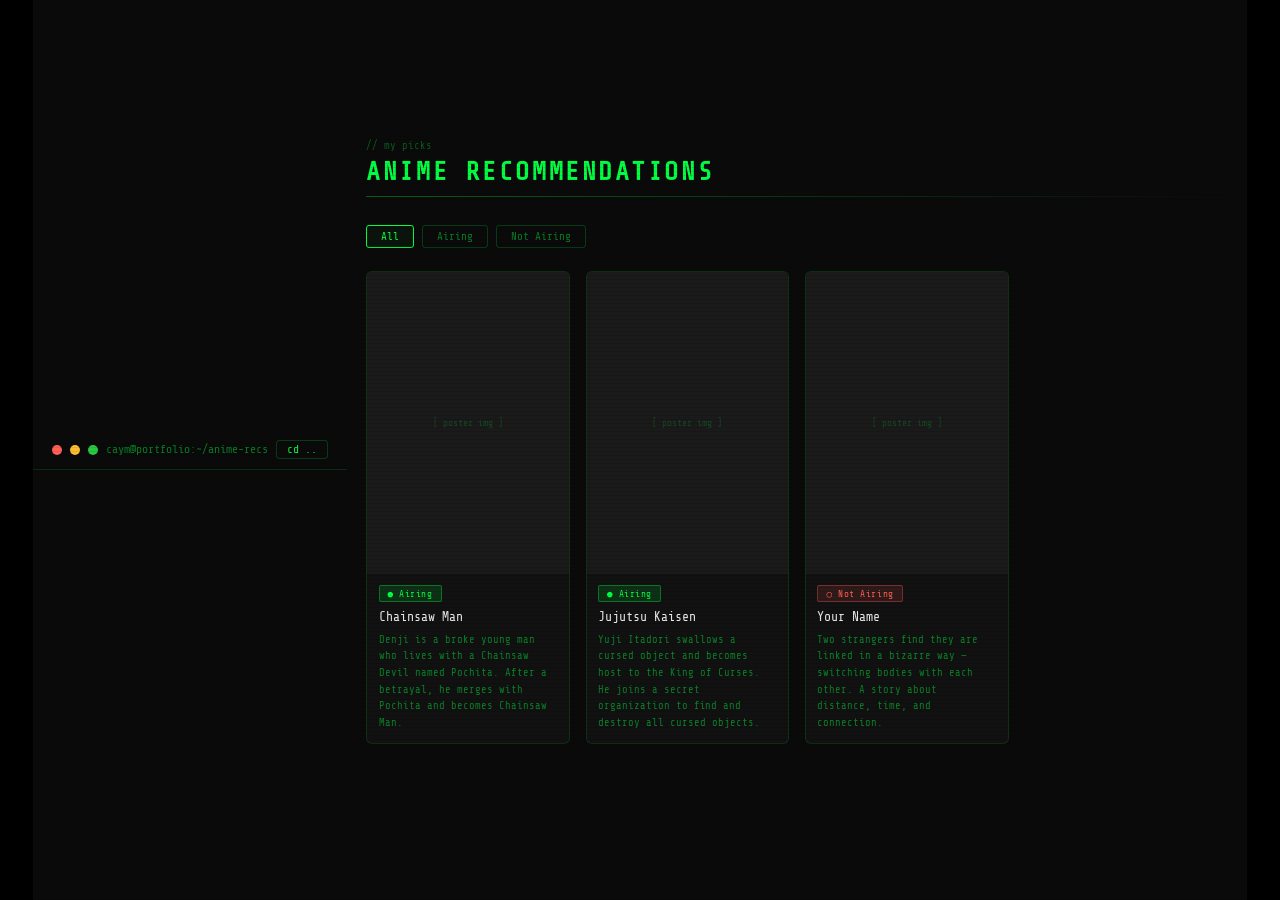
<file: anime.html>
<!DOCTYPE html>
<html lang="en">
<head>
  <meta charset="UTF-8" />
  <meta name="viewport" content="width=device-width, initial-scale=1.0" />
  <title>Caym · Anime Recs</title>
  <link rel="stylesheet" href="css/style.css" />
  <link rel="preconnect" href="https://fonts.googleapis.com" />
  <link rel="preconnect" href="https://fonts.gstatic.com" crossorigin />
  <link href="https://fonts.googleapis.com/css2?family=Share+Tech+Mono&display=swap" rel="stylesheet" />
  <style>
    *, *::before, *::after { box-sizing: border-box; margin: 0; padding: 0; }

    body {
      background: #0a0a0a;
      color: #00ff41;
      font-family: 'Share Tech Mono', monospace;
      min-height: 100vh;
      padding: 0;
      overflow-x: hidden;
      overflow-y: auto;
    }

    #scanline {
      position: fixed;
      inset: 0;
      background: repeating-linear-gradient(to bottom, transparent 0px, transparent 3px, rgba(0,0,0,0.08) 3px, rgba(0,0,0,0.08) 4px);
      pointer-events: none;
      z-index: 9999;
    }

    #topbar {
      position: sticky;
      top: 0;
      z-index: 100;
      background: #0a0a0a;
      border-bottom: 1px solid #00ff4122;
      display: flex;
      align-items: center;
      gap: 8px;
      padding: 0 1.2rem;
      height: 40px;
    }
    .dot { width: 10px; height: 10px; border-radius: 50%; }
    .dot.red    { background: #ff5f57; }
    .dot.yellow { background: #febc2e; }
    .dot.green-dot { background: #28c840; }
    #topbar-title { flex: 1; font-size: 0.72rem; color: #00ff4177; }
    .back-btn {
      font-size: 0.7rem;
      color: #00ff41;
      text-decoration: none;
      border: 1px solid #00ff4133;
      padding: 2px 10px;
      border-radius: 3px;
    }
    .back-btn:hover { border-color: #00ff41; background: #00ff410a; }

    #page-body {
      max-width: 900px;
      margin: 0 auto;
      padding: 2rem 1.2rem 3rem;
    }

    .page-header {
      margin-bottom: 1.8rem;
    }
    .page-label { font-size: 0.65rem; color: #00ff4155; margin-bottom: 0.3rem; }
    .page-title { font-size: 1.6rem; letter-spacing: 0.1em; color: #00ff41; }
    .page-divider {
      height: 1px;
      background: linear-gradient(to right, #00ff4155, transparent);
      margin-top: 0.6rem;
    }

    /* Filter tabs */
    #filter-bar {
      display: flex;
      gap: 0.5rem;
      margin-bottom: 1.4rem;
      flex-wrap: wrap;
    }
    .filter-btn {
      font-family: 'Share Tech Mono', monospace;
      font-size: 0.68rem;
      background: none;
      border: 1px solid #00ff4133;
      color: #00ff4177;
      padding: 4px 14px;
      border-radius: 3px;
      cursor: pointer;
      transition: all 0.15s;
    }
    .filter-btn.active, .filter-btn:hover {
      border-color: #00ff41;
      color: #00ff41;
      background: #00ff410a;
    }

    /* Anime grid */
    #anime-grid {
      display: grid;
      grid-template-columns: repeat(auto-fill, minmax(160px, 1fr));
      gap: 1rem;
    }
    @media (max-width: 480px) {
      #anime-grid { grid-template-columns: 1fr 1fr; }
    }

    .anime-card {
      border: 1px solid #00ff4122;
      border-radius: 6px;
      overflow: hidden;
      background: #111;
      transition: border-color 0.2s, transform 0.2s;
      cursor: default;
    }
    .anime-card:hover {
      border-color: #00ff4155;
      transform: translateY(-3px);
    }

    .anime-poster {
      width: 100%;
      aspect-ratio: 2/3;
      object-fit: cover;
      display: block;
      background: #1a1a1a;
    }
    .anime-poster-placeholder {
      width: 100%;
      aspect-ratio: 2/3;
      background: #1a1a1a;
      display: flex;
      align-items: center;
      justify-content: center;
      font-size: 0.6rem;
      color: #00ff4133;
    }

    .anime-info {
      padding: 0.7rem;
      display: flex;
      flex-direction: column;
      gap: 0.4rem;
    }

    .anime-tag {
      display: inline-block;
      font-size: 0.58rem;
      padding: 2px 8px;
      border-radius: 2px;
      letter-spacing: 0.06em;
      align-self: flex-start;
    }
    .anime-tag.airing {
      background: #00ff4122;
      border: 1px solid #00ff4155;
      color: #00ff41;
    }
    .anime-tag.not-airing {
      background: #ff5f5722;
      border: 1px solid #ff5f5755;
      color: #ff5f57;
    }

    .anime-title {
      font-size: 0.82rem;
      color: #e8e8e8;
      line-height: 1.3;
    }

    .anime-summary {
      font-size: 0.65rem;
      color: #00ff4177;
      line-height: 1.6;
    }
  </style>
</head>
<body>
  <div id="scanline"></div>

  <div id="topbar">
    <span class="dot red"></span>
    <span class="dot yellow"></span>
    <span class="dot green-dot"></span>
    <span id="topbar-title">caym@portfolio:~/anime-recs</span>
    <a href="index.html" class="back-btn">cd ..</a>
  </div>

  <div id="page-body">
    <div class="page-header">
      <div class="page-label">// my picks</div>
      <h1 class="page-title">ANIME RECOMMENDATIONS</h1>
      <div class="page-divider"></div>
    </div>

    <div id="filter-bar">
      <button class="filter-btn active" data-filter="all">All</button>
      <button class="filter-btn" data-filter="airing">Airing</button>
      <button class="filter-btn" data-filter="not-airing">Not Airing</button>
    </div>

    <div id="anime-grid">

      <!-- Placeholder card 1 -->
      <div class="anime-card" data-status="airing">
        <div class="anime-poster-placeholder">[ poster img ]</div>
        <div class="anime-info">
          <span class="anime-tag airing">● Airing</span>
          <span class="anime-title">Chainsaw Man</span>
          <span class="anime-summary">Denji is a broke young man who lives with a Chainsaw Devil named Pochita. After a betrayal, he merges with Pochita and becomes Chainsaw Man.</span>
        </div>
      </div>

      <!-- Placeholder card 2 -->
      <div class="anime-card" data-status="airing">
        <div class="anime-poster-placeholder">[ poster img ]</div>
        <div class="anime-info">
          <span class="anime-tag airing">● Airing</span>
          <span class="anime-title">Jujutsu Kaisen</span>
          <span class="anime-summary">Yuji Itadori swallows a cursed object and becomes host to the King of Curses. He joins a secret organization to find and destroy all cursed objects.</span>
        </div>
      </div>

      <!-- Placeholder card 3 -->
      <div class="anime-card" data-status="not-airing">
        <div class="anime-poster-placeholder">[ poster img ]</div>
        <div class="anime-info">
          <span class="anime-tag not-airing">○ Not Airing</span>
          <span class="anime-title">Your Name</span>
          <span class="anime-summary">Two strangers find they are linked in a bizarre way — switching bodies with each other. A story about distance, time, and connection.</span>
        </div>
      </div>

    </div>
  </div>

  <script>
    document.querySelectorAll('.filter-btn').forEach(btn => {
      btn.addEventListener('click', () => {
        document.querySelectorAll('.filter-btn').forEach(b => b.classList.remove('active'));
        btn.classList.add('active');
        const filter = btn.dataset.filter;
        document.querySelectorAll('.anime-card').forEach(card => {
          card.style.display = (filter === 'all' || card.dataset.status === filter) ? '' : 'none';
        });
      });
    });
  </script>
</body>
</html>
</file>
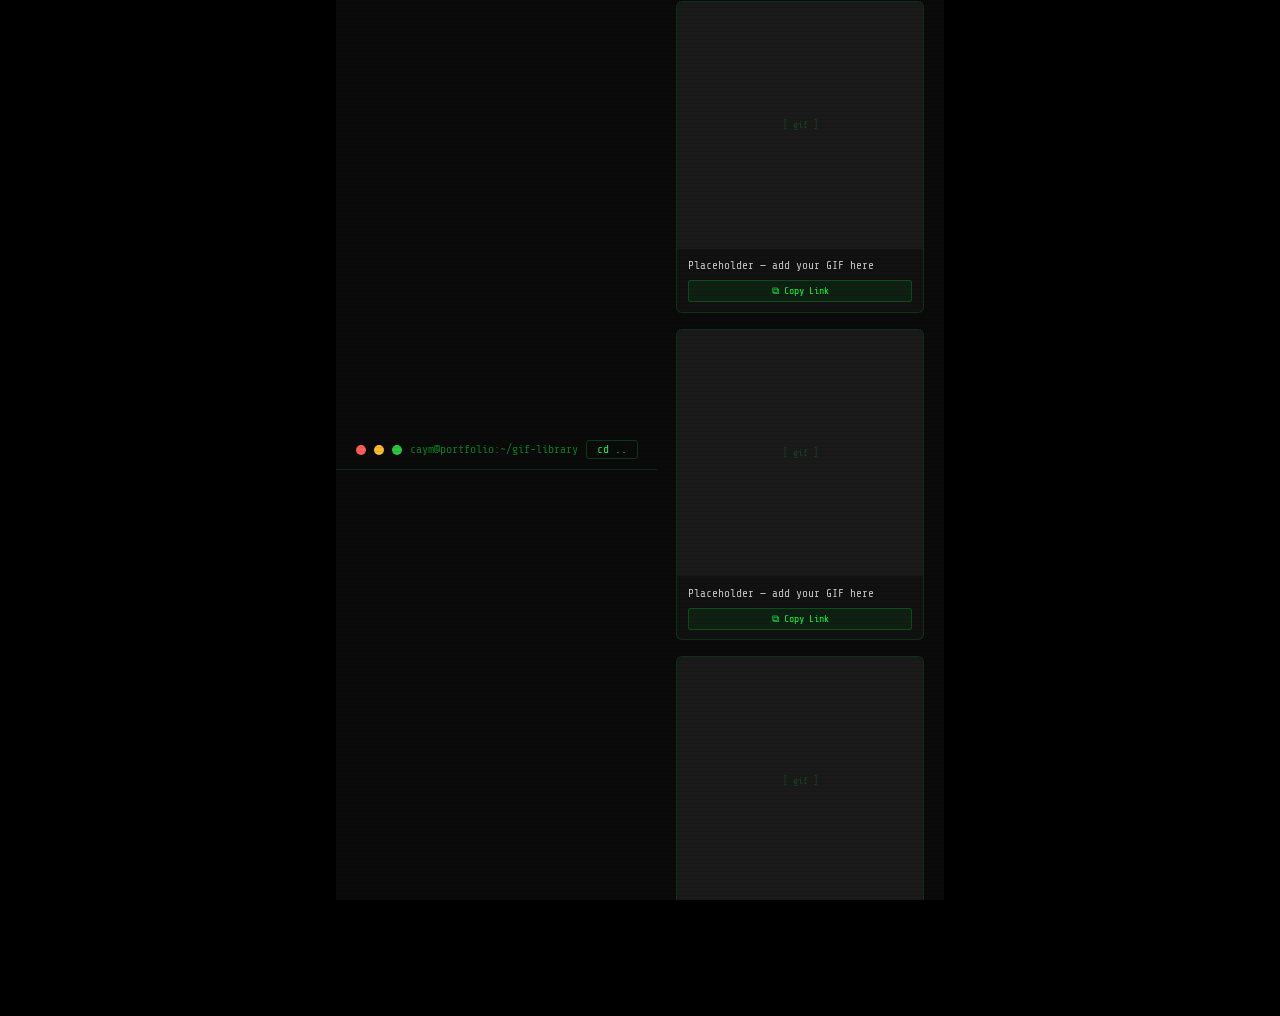
<file: gif.html>
<!DOCTYPE html>
<html lang="en">
<head>
  <meta charset="UTF-8" />
  <meta name="viewport" content="width=device-width, initial-scale=1.0" />
  <title>Caym · GIF Library</title>
  <link rel="stylesheet" href="css/style.css" />
  <link rel="preconnect" href="https://fonts.googleapis.com" />
  <link rel="preconnect" href="https://fonts.gstatic.com" crossorigin />
  <link href="https://fonts.googleapis.com/css2?family=Share+Tech+Mono&display=swap" rel="stylesheet" />
  <style>
    *, *::before, *::after { box-sizing: border-box; margin: 0; padding: 0; }

    body {
      background: #0a0a0a;
      color: #00ff41;
      font-family: 'Share Tech Mono', monospace;
      min-height: 100vh;
      overflow-x: hidden;
      overflow-y: auto;
    }

    #scanline {
      position: fixed;
      inset: 0;
      background: repeating-linear-gradient(to bottom, transparent 0px, transparent 3px, rgba(0,0,0,0.08) 3px, rgba(0,0,0,0.08) 4px);
      pointer-events: none;
      z-index: 9999;
    }

    #topbar {
      position: sticky;
      top: 0;
      z-index: 100;
      background: #0a0a0a;
      border-bottom: 1px solid #00ff4122;
      display: flex;
      align-items: center;
      gap: 8px;
      padding: 0 1.2rem;
      height: 40px;
    }
    .dot { width: 10px; height: 10px; border-radius: 50%; }
    .dot.red    { background: #ff5f57; }
    .dot.yellow { background: #febc2e; }
    .dot.green-dot { background: #28c840; }
    #topbar-title { flex: 1; font-size: 0.72rem; color: #00ff4177; }
    .back-btn {
      font-size: 0.7rem;
      color: #00ff41;
      text-decoration: none;
      border: 1px solid #00ff4133;
      padding: 2px 10px;
      border-radius: 3px;
    }
    .back-btn:hover { border-color: #00ff41; background: #00ff410a; }

    #page-body {
      max-width: 960px;
      margin: 0 auto;
      padding: 2rem 1.2rem 3rem;
    }

    .page-header { margin-bottom: 1.8rem; }
    .page-label { font-size: 0.65rem; color: #00ff4155; margin-bottom: 0.3rem; }
    .page-title { font-size: 1.6rem; letter-spacing: 0.1em; color: #00ff41; }
    .page-divider {
      height: 1px;
      background: linear-gradient(to right, #00ff4155, transparent);
      margin-top: 0.6rem;
    }

    /* GIF grid */
    #gif-grid {
      display: grid;
      grid-template-columns: repeat(auto-fill, minmax(160px, 1fr));
      gap: 1rem;
    }
    @media (max-width: 480px) {
      #gif-grid { grid-template-columns: 1fr 1fr; }
    }

    .gif-card {
      border: 1px solid #00ff4122;
      border-radius: 6px;
      overflow: hidden;
      background: #111;
      display: flex;
      flex-direction: column;
      transition: border-color 0.2s, transform 0.2s;
    }
    .gif-card:hover {
      border-color: #00ff4155;
      transform: translateY(-3px);
    }

    .gif-card img {
      width: 100%;
      aspect-ratio: 1;
      object-fit: cover;
      display: block;
      background: #1a1a1a;
    }
    .gif-placeholder {
      width: 100%;
      aspect-ratio: 1;
      background: #1a1a1a;
      display: flex;
      align-items: center;
      justify-content: center;
      font-size: 0.6rem;
      color: #00ff4133;
    }

    .gif-info {
      padding: 0.6rem 0.7rem;
      display: flex;
      flex-direction: column;
      gap: 0.4rem;
      flex: 1;
    }

    .gif-caption {
      font-size: 0.7rem;
      color: #c8c8c8;
      line-height: 1.4;
    }

    .copy-btn {
      font-family: 'Share Tech Mono', monospace;
      font-size: 0.62rem;
      background: #00ff4111;
      border: 1px solid #00ff4133;
      color: #00ff41;
      padding: 4px 0;
      border-radius: 3px;
      cursor: pointer;
      width: 100%;
      transition: background 0.15s, border-color 0.15s;
      margin-top: auto;
    }
    .copy-btn:hover { background: #00ff4122; border-color: #00ff41; }
    .copy-btn.copied { color: #28c840; border-color: #28c840; }

    /* Toast */
    #toast {
      position: fixed;
      bottom: 1.5rem;
      left: 50%;
      transform: translateX(-50%) translateY(20px);
      background: #111;
      border: 1px solid #00ff4155;
      color: #00ff41;
      font-family: 'Share Tech Mono', monospace;
      font-size: 0.7rem;
      padding: 8px 20px;
      border-radius: 4px;
      opacity: 0;
      transition: opacity 0.2s, transform 0.2s;
      pointer-events: none;
      z-index: 200;
    }
    #toast.show { opacity: 1; transform: translateX(-50%) translateY(0); }
  </style>
</head>
<body>
  <div id="scanline"></div>
  <div id="toast">// link copied</div>

  <div id="topbar">
    <span class="dot red"></span>
    <span class="dot yellow"></span>
    <span class="dot green-dot"></span>
    <span id="topbar-title">caym@portfolio:~/gif-library</span>
    <a href="index.html" class="back-btn">cd ..</a>
  </div>

  <div id="page-body">
    <div class="page-header">
      <div class="page-label">// saved forever</div>
      <h1 class="page-title">FAV GIF LIBRARY</h1>
      <div class="page-divider"></div>
    </div>

    <div id="gif-grid">

      <!-- Placeholder card 1 -->
      <div class="gif-card">
        <div class="gif-placeholder">[ gif ]</div>
        <div class="gif-info">
          <span class="gif-caption">Placeholder — add your GIF here</span>
          <button class="copy-btn" data-link="#">&#x29C9; Copy Link</button>
        </div>
      </div>

      <!-- Placeholder card 2 -->
      <div class="gif-card">
        <div class="gif-placeholder">[ gif ]</div>
        <div class="gif-info">
          <span class="gif-caption">Placeholder — add your GIF here</span>
          <button class="copy-btn" data-link="#">&#x29C9; Copy Link</button>
        </div>
      </div>

      <!-- Placeholder card 3 -->
      <div class="gif-card">
        <div class="gif-placeholder">[ gif ]</div>
        <div class="gif-info">
          <span class="gif-caption">Placeholder — add your GIF here</span>
          <button class="copy-btn" data-link="#">&#x29C9; Copy Link</button>
        </div>
      </div>

    </div>
  </div>

  <script>
    const toast = document.getElementById('toast');

    document.querySelectorAll('.copy-btn').forEach(btn => {
      btn.addEventListener('click', () => {
        const link = btn.dataset.link;
        navigator.clipboard.writeText(link).then(() => {
          btn.textContent = '✓ Copied!';
          btn.classList.add('copied');
          toast.classList.add('show');
          setTimeout(() => {
            btn.textContent = '⦉ Copy Link';
            btn.classList.remove('copied');
            toast.classList.remove('show');
          }, 2000);
        });
      });
    });
  </script>
</body>
</html>
</file>
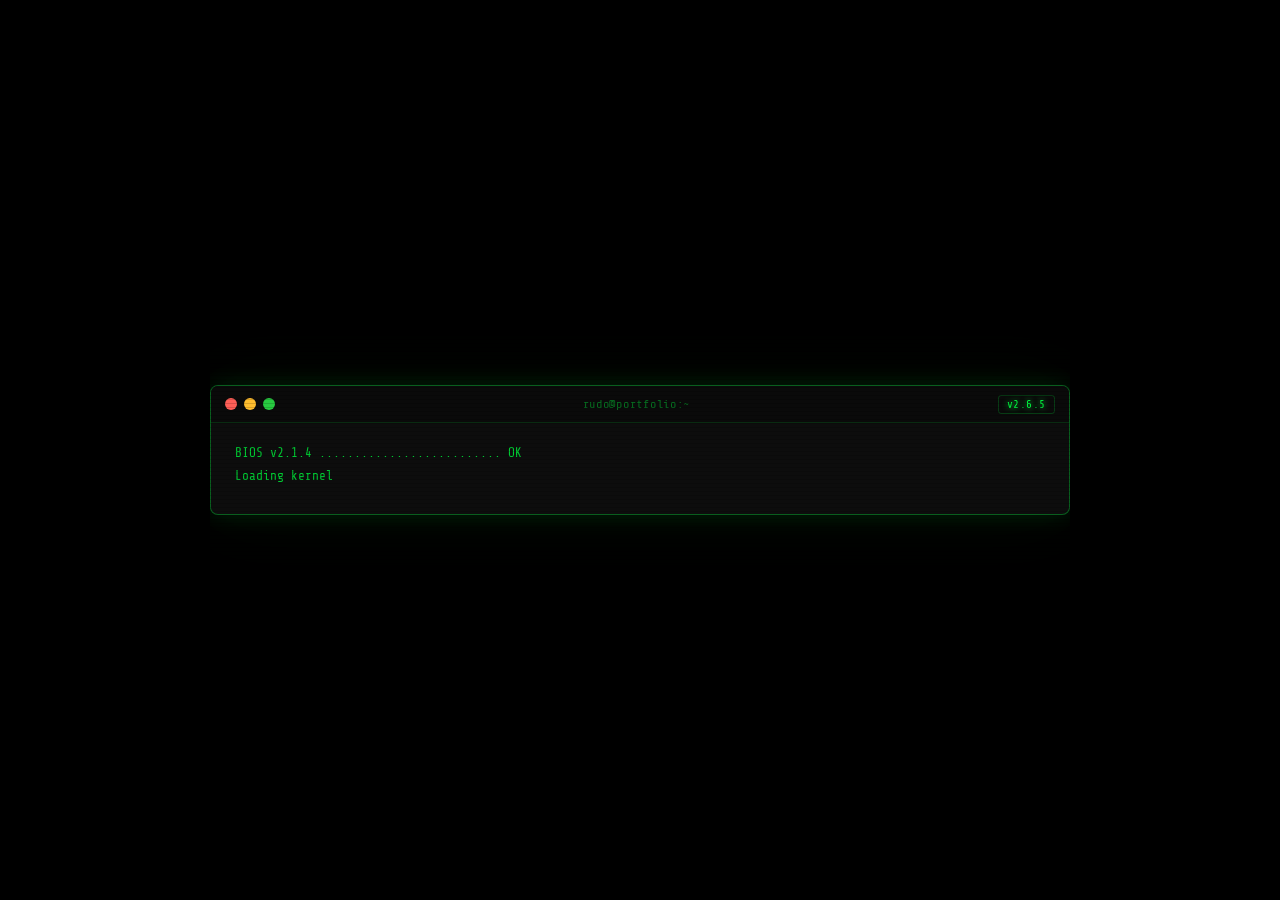
<file: secret.html>
<!DOCTYPE html>
<html lang="en">
<head>
  <meta charset="UTF-8" />
  <meta name="viewport" content="width=device-width, initial-scale=1.0" />
  <title>Rudo_ · Portfolio</title>
  <link rel="stylesheet" href="css/style.css" />
</head>
<body>
  <div id="scanline"></div>
  <div id="terminal">
    <div id="terminal-bar">
      <span class="dot red"></span>
      <span class="dot yellow"></span>
      <span class="dot green-dot"></span>
      <span id="terminal-title">rudo@portfolio:~</span>
      <div id="version-wrap">
        <button id="version-btn">v2.6.5</button>
        <div id="changelog">
          <div class="cl-header">// CHANGELOG</div>
          <div class="cl-entry"><span class="cl-tag">fix</span> Channel Board split from Lighting Board into its own card</div>
          <div class="cl-entry"><span class="cl-tag">fix</span> Two-Fer image swapped to correct photo, Pin Connector cleaned up</div>
          <div class="cl-entry"><span class="cl-tag">new</span> Prompt Book unlocked — freely accessible</div>
          <div class="cl-entry"><span class="cl-tag">new</span> Keypad warning system added to all locked features</div>
          <div class="cl-entry"><span class="cl-tag">new</span> Anime Recs &amp; GIF Library pages (locked behind passcode)</div>
          <div class="cl-entry"><span class="cl-tag">new</span> Dual profile system — Caym &amp; Rudo_</div>
          <div class="cl-entry"><span class="cl-tag">new</span> Terminal boot animation</div>
          <div class="cl-entry"><span class="cl-tag">new</span> Alias dropdown on name hover</div>
          <div class="cl-entry"><span class="cl-tag">new</span> Coding page — languages &amp; projects</div>
          <div class="cl-entry"><span class="cl-tag">new</span> Tech Theater page — 5 scroll sections</div>
          <div class="cl-entry"><span class="cl-tag">new</span> Real photo galleries with lightbox</div>
          <div class="cl-entry"><span class="cl-tag">new</span> Friends &amp; Supporters section</div>
          <div class="cl-entry"><span class="cl-tag">new</span> Type to switch profiles (caym / Rudo_)</div>
          <div class="cl-entry"><span class="cl-tag">new</span> Red dot back navigation</div>
          <div class="cl-entry"><span class="cl-tag">fix</span> Advanced Tech Theater → [Hopefully!]</div>
          <div class="cl-entry"><span class="cl-tag">new</span> Version badge &amp; changelog panel</div>
          <div class="cl-entry"><span class="cl-tag">new</span> Added Timothy Domack &amp; Isabella Maas to supporters</div>
          <div class="cl-entry"><span class="cl-tag">new</span> Elex Cochran &amp; Richard Fitzpatrick highlighted gold</div>
          <div class="cl-entry"><span class="cl-tag">fix</span> Snubby.jpg renamed to Snubby, highlighted blue</div>
          <div class="cl-entry"><span class="cl-tag">new</span> Full supporter color system &amp; key legend added</div>
          <div class="cl-entry"><span class="cl-tag">new</span> Added Mrs. Munroe, Christopher Butts, Aden, Raphael R, Ethan Reading, Toma G, Dominic, Amber, Rain</div>
          <div class="cl-entry"><span class="cl-tag">new</span> Animated profile banner (Aki gif)</div>
          <div class="cl-entry"><span class="cl-tag">new</span> Lighting Textbook — expandable panel with tools glossary</div>
          <div class="cl-entry"><span class="cl-tag">new</span> Lighting Shadows — expandable panel with 6 labeled shadow photos</div>
          <div class="cl-entry"><span class="cl-tag">fix</span> Lighting &amp; Sound merged into one section, Flats added</div>
          <div class="cl-entry"><span class="cl-tag">fix</span> Moved yellow flat image from Scenic Paint to Flats</div>
          <div class="cl-entry"><span class="cl-tag">new</span> Lighting Practice Site — 5 labeled color combo photos</div>
          <div class="cl-entry"><span class="cl-tag">new</span> Practice site photos have matching color tint gradients</div>
          <div class="cl-entry"><span class="cl-tag">fix</span> Color photos moved to Lighting Shadows, reflections expanded</div>
          <div class="cl-entry"><span class="cl-tag">new</span> Lighting Shadows reflection paragraph added</div>
          <div class="cl-entry"><span class="cl-tag">new</span> Prompt Book locked behind keypad — code required</div>
          <div class="cl-entry"><span class="cl-tag">new</span> Full Tech Theater section locked — keypad on main menu card</div>
          <div class="cl-entry"><span class="cl-tag">new</span> SME - Eagler section — password locked, accessible from Rudo_ profile</div>
          <div class="cl-entry"><span class="cl-tag">new</span> SME player spotlights — Snubs, Amber, Rudo_, Seadon, Conupon, urboydani_, PinkLem3Love, the_piggler</div>
          <div class="cl-entry"><span class="cl-tag">new</span> SME art gallery with clan banners and server art</div>
          <div class="cl-entry"><span class="cl-tag">new</span> Goals section — Birch, Wake Tech, big shows</div>
          <div class="cl-entry"><span class="cl-tag">new</span> Mobile sidebar toggle — ☰ button, overlay slide-in</div>
          <div class="cl-entry"><span class="cl-tag">new</span> Tool Museum — tool names &amp; definitions added to all cards</div>
          <div class="cl-entry"><span class="cl-tag">fix</span> Tool names corrected — Chalk Line, Hammer, Vice Grip, Chop Saw, Set Screw</div>
          <div class="cl-entry"><span class="cl-tag">new</span> Scenic Art section — Bird House (8 views), Cubby Painting, Paint Techniques</div>
          <div class="cl-entry"><span class="cl-tag">new</span> Birdhouse images labeled Front/Right/Back/Left/Roofs/Angles</div>
          <div class="cl-entry"><span class="cl-tag">new</span> Faux technique cards — Bricks, Granite, Wood Grain, Plaster Peel, Rocks</div>
          <div class="cl-entry"><span class="cl-tag">new</span> Final Paint assignment — yellow school bus with personal bus numbers</div>
          <div class="cl-entry"><span class="cl-tag">new</span> Props — Birdhouse &amp; Hobbit House with 6-step progress timeline</div>
          <div class="cl-entry"><span class="cl-tag">new</span> Hobbit House timeline step descriptions added</div>
          <div class="cl-entry"><span class="cl-tag">new</span> 5 first-person learning points added to all 5 sections</div>
          <div class="cl-entry"><span class="cl-tag">new</span> Reflection section (06) — full project reflection paper</div>
          <div class="cl-entry"><span class="cl-tag">new</span> Tech Theater banner with srcrew group photo</div>
          <div class="cl-entry"><span class="cl-tag">fix</span> Prompt Book description corrected — warning lights, not cueing</div>
          <div class="cl-entry"><span class="cl-tag">fix</span> "Theatre" → "Theater" sitewide</div>
          <div class="cl-entry"><span class="cl-tag">fix</span> Duplicate assignments div removed, Paper Molding spelling fixed</div>
          <div class="cl-entry"><span class="cl-tag">new</span> Anime Recommendations page — cards with poster, tag, summary &amp; filters</div>
          <div class="cl-entry"><span class="cl-tag">new</span> Fav GIF Library page — grid with captions &amp; copy link buttons</div>
          <div class="cl-entry"><span class="cl-tag">new</span> Scroll reveal animations on Tech Theater page</div>
          <div class="cl-entry"><span class="cl-tag">fix</span> Hobbit House Step 3 — fake moss, paper mache before painting</div>
          <div class="cl-entry"><span class="cl-tag">fix</span> Anime &amp; GIF buttons moved to banner overlay — mobile fix</div>
        </div>
      </div>
    </div>

    <div id="terminal-body">
      <div id="boot-sequence" aria-live="polite"></div>

      <div id="main-content" class="hidden">

        <!-- Profile banner -->
        <div id="profile-banner">
          <img src="images/media/chainsaw-man-aki.gif" alt="banner" id="banner-gif" />
          <div id="banner-overlay"></div>
        </div>

        <!-- Profile header -->
        <div id="profile-header">
          <div id="pfp-wrap">
            <img id="pfp" src="images/media/image.png" alt="Rudo_"
              onerror="this.style.display='none';document.getElementById('pfp-fallback').style.display='flex';" />
            <div id="pfp-fallback">R_</div>
          </div>

          <div id="profile-meta">
            <div id="name-row">
              <div id="name-trigger" tabindex="0" aria-haspopup="listbox" aria-expanded="false">
                <span id="display-name">Rudo_</span>
                <span id="dropdown-arrow">&#x25BE;</span>
                <div id="alias-dropdown" role="listbox" aria-label="Aliases">
                  <div class="alias active" role="option">Rudo_</div>
                  <div class="alias" role="option">Rudo</div>
                  <div class="alias" role="option">Caym</div>
                  <div class="alias" role="option">Burn2128</div>
                  <div class="alias" role="option">AxisDev</div>
                  <div class="alias" role="option">Reze</div>
                  <div class="alias" role="option">ShaulaJPG</div>
                </div>
              </div>
              <span id="pronouns">she/her</span>
            </div>
            <p id="tagline">// developer &amp; technical theater practitioner</p>
            <p id="status"><span class="blink-solid">&#x25CF;</span> online</p>
          </div>
        </div>

        <!-- ASCII name -->
        <pre id="ascii-name"></pre>

        <!-- About Me -->
        <div class="term-divider" style="margin-top:1rem;">
          <span class="prompt-sym">visitor@portfolio:~$</span>
          <span class="cmd"> cat about.txt</span>
        </div>
        <div class="section-card full-width" style="margin-top:0.6rem; cursor:default;">
          <div class="card-header">
            <span class="card-icon">&#x276F;_</span>
            <span class="card-title">ABOUT ME</span>
          </div>
          <div style="display:flex;flex-direction:column;gap:0.5rem;">
            <div class="tool-card">
              <span class="tool-name">// who am i</span>
              <span class="tool-desc">15 y/o developer & tech theater practitioner. She/her. Anime enjoyer. I like working with my hands — building things, cutting things, making ideas physical.</span>
            </div>
            <div class="tool-card">
              <span class="tool-name">// coding</span>
              <span class="tool-desc">3 years in. I build web stuff from scratch — HTML, CSS, JavaScript. I care about things actually looking good, not just functioning. Aesthetics matter.</span>
            </div>
            <div class="tool-card">
              <span class="tool-name">// tech theater</span>
              <span class="tool-desc">Started this year at WFHS. Ran crew for Something Rotten! — my first full production. Picked up lighting, tools, and construction faster than expected. Mr. Domack is genuinely a good teacher.</span>
            </div>
            <div class="tool-card">
              <span class="tool-name">// leadership</span>
              <span class="tool-desc">I'm good at keeping a team together and moving. I read the room, I stay calm, and I make sure things get done right — whether it's a build day or a live cue sequence.</span>
            </div>
          </div>
        </div>

        <!-- Divider -->
        <div class="term-divider" style="margin-top:1rem;">
          <span class="prompt-sym">visitor@portfolio:~$</span>
          <span class="cmd"> ls --sections</span>
        </div>

        <!-- Lock note -->
        <p style="font-size:0.62rem;color:#00ff4155;margin:0.6rem 0 0.2rem;font-family:'Share Tech Mono',monospace;">&#x1F512; Some content is locked because I am not done with it yet!</p>

        <!-- Section cards -->
        <div id="sections-grid">

          <!-- Coding -->
          <div class="section-card" id="card-coding" tabindex="0" role="button">
            <div class="card-header">
              <span class="card-icon">&#x276F;_</span>
              <span class="card-title">CODING</span>
            </div>
            <div class="card-body">
              <div class="project-entry">
                <span class="proj-name">Shapeshifter AI</span>
                <span class="proj-tag">ai · app</span>
              </div>
              <div class="project-entry">
                <span class="proj-name">Minecraft 1000 FPS Buffer Fixer</span>
                <span class="proj-tag">tool · mc</span>
              </div>
              <div class="project-entry gh-link">
                <span class="proj-icon">&#x2767;</span>
                <a href="https://github.com/Miss-Rudo-html" target="_blank" rel="noopener">
                  github.com/Miss-Rudo-html
                </a>
              </div>
            </div>
            <div class="card-footer">
              <span class="blink">[ CLICK TO EXPLORE ]</span>
            </div>
          </div>

          <!-- Technical Theatre -->
          <div class="section-card" id="card-theatre" tabindex="0" role="button">
            <div class="card-header">
              <span class="card-icon">&#x2605;</span>
              <span class="card-title">TECH THEATRE</span>
            </div>
            <div class="card-body">
              <div class="project-entry">
                <span class="proj-name">WFHS Run Crew</span>
                <span class="proj-tag">crew</span>
              </div>
              <div class="project-entry">
                <span class="proj-name">Something Rotten!</span>
                <span class="proj-tag">production</span>
              </div>
              <div class="project-entry">
                <span class="proj-name">Beginner Tech Theater</span>
                <span class="proj-tag">freshman</span>
              </div>
              <div class="project-entry">
                <span class="proj-name">Advanced Tech Theater</span>
                <span class="proj-tag">[Hopefully!]</span>
              </div>
            </div>
            <div class="card-footer">
              <span class="blink">[ CLICK TO EXPLORE ]</span>
            </div>
          </div>

          <!-- SME - Eagler -->
          <div class="section-card" id="card-sme" tabindex="0" role="button">
            <div class="card-header">
              <span class="card-icon">&#x26D4;</span>
              <span class="card-title">SME - EAGLER</span>
            </div>
            <div class="card-body">
              <div class="project-entry">
                <span class="proj-name">Server Community</span>
                <span class="proj-tag">mc · eagler</span>
              </div>
              <div class="project-entry">
                <span class="proj-name">Role: Helper</span>
                <span class="proj-tag">staff</span>
              </div>
            </div>
            <div class="card-footer">
              <span style="font-size:1rem;letter-spacing:0.08em;">&#x1F512; ACCESS REQUIRED</span>
            </div>
          </div>

        </div>

        <!-- Friends & Supporters -->
        <div class="term-divider" style="margin-top:1.4rem;">
          <span class="prompt-sym">visitor@portfolio:~$</span>
          <span class="cmd"> cat friends.txt</span>
        </div>

        <div id="friends-card" class="section-card full-width">
          <div class="card-header">
            <span class="card-icon">&#x2665;</span>
            <span class="card-title">FRIENDS &amp; SUPPORTERS</span>
          </div>
          <div id="friends-key">
            <span class="key-item"><span class="key-dot" style="background:#ffbd2e;"></span>With me from the start</span>
            <span class="key-item"><span class="key-dot" style="background:#ff5f57;"></span>Teacher</span>
            <span class="key-item"><span class="key-dot" style="background:#60cfff;"></span>Mentor</span>
            <span class="key-item"><span class="key-dot" style="background:#00a832;"></span>Motivation</span>
            <span class="key-item"><span class="key-dot" style="background:#ff6eb4;"></span>Name Clan</span>
            <span class="key-item"><span class="key-dot" style="background:#aee6ff;"></span>Money Clan</span>
            <span class="key-item"><span class="key-dot" style="background:#ff9500;"></span>Main Friends</span>
            <span class="key-item"><span class="key-dot" style="background:#b06aff;"></span>TMDS Friends</span>
            <span class="key-item"><span class="key-dot" style="background:#e8e8e8;"></span>The UMA Squad</span>
          </div>
          <div id="friends-grid">
            <span class="friend gold">Gatling Aspid</span>
            <span class="friend gold">TheBadP1ckle</span>
            <span class="friend orange">Nia</span>
            <span class="friend white">Sphereplaysgame</span>
            <span class="friend white">Filled</span>
            <span class="friend white">Pengusaur</span>
            <span class="friend white">Jinx</span>
            <span class="friend white">Lizar</span>
            <span class="friend purple">EastArc</span>
            <span class="friend purple">Shvnkss</span>
            <span class="friend purple">Lamez</span>
            <span class="friend pink">Cyn</span>
            <span class="friend light-blue">Kitkat</span>
            <span class="friend blue">Snubby</span>
            <span class="friend pink">Conu</span>
            <span class="friend pink">urboydani_</span>
            <span class="friend pink">star_b0rn</span>
            <span class="friend red">Timothy Domack</span>
            <span class="friend orange">Isa</span>
            <span class="friend red">Mrs. Munroe</span>
            <span class="friend red">Christopher Butts</span>
            <span class="friend orange">Aden</span>
            <span class="friend orange">?avns</span>
            <span class="friend orange">FigureItOut</span>
            <span class="friend orange">RIP_WARLORDDOGE</span>
            <span class="friend orange">Dominic</span>
            <span class="friend blue">Amber</span>
            <span class="friend blue">Rain</span>
          </div>

          <!-- Friend Windows -->
          <div style="display:flex;flex-wrap:wrap;gap:0.7rem;margin-top:1rem;">
            <div style="background:#050f05;border:1px solid #00ff4133;border-radius:6px;overflow:hidden;width:130px;font-family:'Share Tech Mono',monospace;box-shadow:0 0 10px #00ff4110;">
              <div style="background:#0a0a0a;border-bottom:1px solid #00ff4122;padding:4px 8px;font-size:0.48rem;color:#00ff4166;">// check out my friend!</div>
              <div style="display:flex;flex-direction:column;align-items:center;gap:6px;padding:10px 8px;">
                <img src="images/pfp/elexprofile.jpg" style="width:52px;height:52px;border-radius:50%;border:1px solid #00ff4155;object-fit:cover;" />
                <span style="font-size:0.65rem;color:#ffbd2e;">Gatling Aspid</span>
                <a href="https://youtube.com/@gatlingaspid6050?si=cZau9vXEzf5jjaUM" target="_blank" rel="noopener" style="width:100%;text-decoration:none;">
                  <button style="width:100%;font-family:'Share Tech Mono',monospace;font-size:0.58rem;background:#00ff4115;border:1px solid #00ff4155;color:#00ff41;border-radius:3px;padding:5px 0;cursor:pointer;">&#x2197; visit</button>
                </a>
              </div>
            </div>
            <div style="background:#050f05;border:1px solid #00ff4133;border-radius:6px;overflow:hidden;width:130px;font-family:'Share Tech Mono',monospace;box-shadow:0 0 10px #00ff4110;">
              <div style="background:#0a0a0a;border-bottom:1px solid #00ff4122;padding:4px 8px;font-size:0.48rem;color:#00ff4166;">// check out my friend!</div>
              <div style="display:flex;flex-direction:column;align-items:center;gap:6px;padding:10px 8px;">
                <img src="images/pfp/filledpfp.jpeg" style="width:52px;height:52px;border-radius:50%;border:1px solid #00ff4155;object-fit:cover;" />
                <span style="font-size:0.65rem;color:#e8e8e8;">Filled</span>
                <a href="https://www.tiktok.com/@filledwithdeterminat?_r=1&_t=ZP-96nwQ0l7HyR" target="_blank" rel="noopener" style="width:100%;text-decoration:none;">
                  <button style="width:100%;font-family:'Share Tech Mono',monospace;font-size:0.58rem;background:#00ff4115;border:1px solid #00ff4155;color:#00ff41;border-radius:3px;padding:5px 0;cursor:pointer;">&#x2197; visit</button>
                </a>
              </div>
            </div>
            <div style="background:#050f05;border:1px solid #00ff4133;border-radius:6px;overflow:hidden;width:130px;font-family:'Share Tech Mono',monospace;box-shadow:0 0 10px #00ff4110;">
              <div style="background:#0a0a0a;border-bottom:1px solid #00ff4122;padding:4px 8px;font-size:0.48rem;color:#00ff4166;">// check out my friend!</div>
              <div style="display:flex;flex-direction:column;align-items:center;gap:6px;padding:10px 8px;">
                <img src="images/pfp/snubbypfp.png" style="width:52px;height:52px;border-radius:50%;border:1px solid #00ff4155;object-fit:cover;" />
                <span style="font-size:0.65rem;color:#60cfff;">Snubby</span>
                <a href="https://snubby.top/" target="_blank" rel="noopener" style="width:100%;text-decoration:none;">
                  <button style="width:100%;font-family:'Share Tech Mono',monospace;font-size:0.58rem;background:#00ff4115;border:1px solid #00ff4155;color:#00ff41;border-radius:3px;padding:5px 0;cursor:pointer;">&#x2197; visit</button>
                </a>
              </div>
            </div>
            <div style="background:#050f05;border:1px solid #00ff4133;border-radius:6px;overflow:hidden;width:130px;font-family:'Share Tech Mono',monospace;box-shadow:0 0 10px #00ff4110;">
              <div style="background:#0a0a0a;border-bottom:1px solid #00ff4122;padding:4px 8px;font-size:0.48rem;color:#00ff4166;">// check out my friend!</div>
              <div style="display:flex;flex-direction:column;align-items:center;gap:6px;padding:10px 8px;">
                <img src="images/pfp/figureitout pfp.jpg" style="width:52px;height:52px;border-radius:50%;border:1px solid #00ff4155;object-fit:cover;" />
                <span style="font-size:0.65rem;color:#ff9500;">FigureItOut</span>
                <a href="https://www.instagram.com/figureiutbroski?igsh=MXA0YnFvdmM4MnM0bQ==" target="_blank" rel="noopener" style="width:100%;text-decoration:none;">
                  <button style="width:100%;font-family:'Share Tech Mono',monospace;font-size:0.58rem;background:#00ff4115;border:1px solid #00ff4155;color:#00ff41;border-radius:3px;padding:5px 0;cursor:pointer;">&#x2197; visit</button>
                </a>
              </div>
            </div>
            <div style="background:#050f05;border:1px solid #00ff4133;border-radius:6px;overflow:hidden;width:130px;font-family:'Share Tech Mono',monospace;box-shadow:0 0 10px #00ff4110;">
              <div style="background:#0a0a0a;border-bottom:1px solid #00ff4122;padding:4px 8px;font-size:0.48rem;color:#00ff4166;">// check out my friend!</div>
              <div style="display:flex;flex-direction:column;align-items:center;gap:6px;padding:10px 8px;">
                <img src="images/pfp/rain.png" style="width:52px;height:52px;border-radius:50%;border:1px solid #00ff4155;object-fit:cover;" />
                <span style="font-size:0.65rem;color:#60cfff;">Rain</span>
                <a href="https://www.its-rain.ing/home" target="_blank" rel="noopener" style="width:100%;text-decoration:none;">
                  <button style="width:100%;font-family:'Share Tech Mono',monospace;font-size:0.58rem;background:#00ff4115;border:1px solid #00ff4155;color:#00ff41;border-radius:3px;padding:5px 0;cursor:pointer;">&#x2197; visit</button>
                </a>
              </div>
            </div>
          </div>
        </div>

        <!-- Birch Supporters/Writers -->
        <div class="term-divider" style="margin-top:1.4rem;">
          <span class="prompt-sym">visitor@portfolio:~$</span>
          <span class="cmd"> cat birch.txt</span>
        </div>
        <div id="birch-card" class="section-card full-width">
          <div class="card-header">
            <span class="card-icon">&#x1F333;</span>
            <span class="card-title">BIRCH SUPPORTERS / WRITERS</span>
          </div>
          <div id="friends-grid" style="margin-top:0.6rem;">
            <span class="friend gold">Elex</span>
            <span class="friend gold">TheBadP1ckle</span>
            <span class="friend green">Lamez</span>
          </div>
          <div style="margin-top:0.8rem; display:flex; flex-direction:column; gap:0.5rem;">
            <div class="tool-card">
              <span class="tool-name">Elex — Ex-Writer, Now Motivation</span>
              <span class="tool-desc">One of the original writers on Birch. No longer actively writing but remains a core source of motivation for the project.</span>
            </div>
            <div class="tool-card">
              <span class="tool-name">TheBadP1ckle — Writer</span>
              <span class="tool-desc">Chapters: 94, 104, 175, 244 — and all of the Sandwico Arc.</span>
            </div>
            <div class="tool-card">
              <span class="tool-name">Lamez — Builder</span>
              <span class="tool-desc">Helped build most of early Birch despite being 2 grades below me in school.</span>
            </div>
          </div>
        </div>

        <div class="term-divider" style="margin-top:1.4rem; opacity:0.5; font-size:0.7rem;">
          // type a command and press enter
        </div>
        <p class="prompt-line" style="margin-top:0.5rem;">
          <span class="prompt-sym">visitor@portfolio:~$</span>
          <span id="typed-display"></span><span class="cursor">&#x2588;</span>
        </p>
        <p id="cmd-feedback" style="font-size:0.75rem; color:#00c83288; margin-top:0.3rem; min-height:1.1em;"></p>
      </div>
    </div>
  </div>

  <!-- Keypad -->
  <div id="keypad-modal" aria-hidden="true">
    <div id="keypad-box">
      <div id="keypad-header">// ACCESS REQUIRED</div>
      <div class="kp-unfinished-warning">THIS IS AN UNFINISHED FEATURE SO UNTILL IT IS FINISHED IT WILL REMAIN LOCKED</div>
      <div id="keypad-display"><span id="keypad-dots">&#x25CB;&#x25CB;&#x25CB;&#x25CB;</span></div>
      <div id="keypad-status"></div>
      <div id="keypad-grid">
        <button class="kp-btn" data-val="1">1</button>
        <button class="kp-btn" data-val="2">2</button>
        <button class="kp-btn" data-val="3">3</button>
        <button class="kp-btn" data-val="4">4</button>
        <button class="kp-btn" data-val="5">5</button>
        <button class="kp-btn" data-val="6">6</button>
        <button class="kp-btn" data-val="7">7</button>
        <button class="kp-btn" data-val="8">8</button>
        <button class="kp-btn" data-val="9">9</button>
        <button class="kp-btn kp-clear" id="kp-clear">CLR</button>
        <button class="kp-btn" data-val="0">0</button>
        <button class="kp-btn kp-enter" id="kp-enter">ENT</button>
      </div>
    </div>
  </div>

  <!-- Profile Switcher (banner pfp) — injected via JS below -->

  <!-- SME Keypad (code: 2128) -->
  <div id="sme-keypad-modal" style="display:none;position:fixed;inset:0;background:#000000cc;z-index:9999;align-items:center;justify-content:center;">
    <div id="skp-box" style="background:#050f05;border:1px solid #00ff4155;border-radius:6px;padding:1.2rem;width:200px;font-family:'Share Tech Mono',monospace;">
      <div style="font-size:0.75rem;color:#00ff41;text-align:center;margin-bottom:0.8rem;letter-spacing:0.1em;">// SME - EAGLER</div>
      <div style="text-align:center;font-size:1.2rem;color:#00ff41;letter-spacing:0.3em;margin-bottom:0.8rem;" id="skp-dots">○○○○</div>
      <div id="skp-status" style="text-align:center;font-size:0.6rem;min-height:1em;margin-bottom:0.6rem;"></div>
      <div style="display:grid;grid-template-columns:repeat(3,1fr);gap:6px;">
        <button class="kp-btn" data-skp="1">1</button>
        <button class="kp-btn" data-skp="2">2</button>
        <button class="kp-btn" data-skp="3">3</button>
        <button class="kp-btn" data-skp="4">4</button>
        <button class="kp-btn" data-skp="5">5</button>
        <button class="kp-btn" data-skp="6">6</button>
        <button class="kp-btn" data-skp="7">7</button>
        <button class="kp-btn" data-skp="8">8</button>
        <button class="kp-btn" data-skp="9">9</button>
        <button class="kp-btn kp-clear" id="skp-clear">CLR</button>
        <button class="kp-btn" data-skp="0">0</button>
        <button class="kp-btn kp-enter" id="skp-enter">ENT</button>
      </div>
    </div>
  </div>

  <script src="js/keypad.js"></script>
  <script src="js/secret.js"></script>
  <script src="js/nav.js"></script>
  <script>
    (function () {
      const banner = document.getElementById('profile-banner');
      const btn = document.createElement('button');
      btn.title = 'Switch to Caym';
      btn.style.cssText = 'position:absolute;top:10px;right:10px;z-index:10;background:none;border:2px solid #00ff4166;border-radius:50%;padding:0;cursor:pointer;width:44px;height:44px;overflow:hidden;box-shadow:0 0 10px #00ff4133;transition:border-color 0.2s,box-shadow 0.2s;';
      btn.innerHTML = '<img src="images/media/Denji.png" style="width:100%;height:100%;object-fit:cover;border-radius:50%;" onerror="this.style.display=\'none\'" />';
      btn.addEventListener('mouseenter', () => { btn.style.borderColor='#00ff41'; btn.style.boxShadow='0 0 16px #00ff4166'; });
      btn.addEventListener('mouseleave', () => { btn.style.borderColor='#00ff4166'; btn.style.boxShadow='0 0 10px #00ff4133'; });
      btn.addEventListener('click', () => { window.location.href = 'index.html'; });
      banner.appendChild(btn);
    })();
  </script>
  <script>
    // SME keypad logic
    (function () {
      const CODE = '2128';
      const modal  = document.getElementById('sme-keypad-modal');
      const dots   = document.getElementById('skp-dots');
      const status = document.getElementById('skp-status');
      let input = '';
      function updateDots() {
        dots.textContent = '●'.repeat(input.length) + '○'.repeat(Math.max(0, 4 - input.length));
      }
      function openModal()  { input = ''; updateDots(); status.textContent = ''; modal.style.display = 'flex'; }
      function closeModal() { modal.style.display = 'none'; }
      document.getElementById('card-sme').addEventListener('click', openModal);
      document.getElementById('card-sme').addEventListener('keydown', e => { if (e.key === 'Enter' || e.key === ' ') openModal(); });
      modal.querySelectorAll('[data-skp]').forEach(btn => {
        btn.addEventListener('click', () => { if (input.length >= 4) return; input += btn.dataset.skp; updateDots(); });
      });
      document.getElementById('skp-clear').addEventListener('click', () => { input = ''; updateDots(); });
      document.getElementById('skp-enter').addEventListener('click', () => {
        if (input === CODE) {
          status.textContent = '// ACCESS GRANTED';
          status.style.color = '#00ff41';
          setTimeout(() => { window.location.href = 'sme.html'; }, 600);
        } else {
          status.textContent = '// ACCESS DENIED';
          status.style.color = '#ff5f57';
          input = ''; updateDots();
        }
      });
      modal.addEventListener('click', e => { if (e.target === modal) closeModal(); });
    })();
  </script>
</body>
</html>
</file>
<file: css/style.css>
@import url('https://fonts.googleapis.com/css2?family=Share+Tech+Mono&display=swap');

*, *::before, *::after { box-sizing: border-box; margin: 0; padding: 0; }

:root {
  --green: #00ff41;
  --green-dim: #00c832;
  --green-faint: #003b0f;
  --black: #0d0d0d;
  --card-bg: #050f05;
  --card-border: #00ff4144;
}

html, body {
  height: 100%;
  background: #000;
  display: flex;
  align-items: center;
  justify-content: center;
  font-family: 'Share Tech Mono', monospace;
  color: var(--green);
  overflow: hidden;
}

/* CRT scanline overlay */
#scanline {
  pointer-events: none;
  position: fixed;
  inset: 0;
  z-index: 9999;
  background: repeating-linear-gradient(
    to bottom,
    transparent 0px,
    transparent 3px,
    rgba(0,0,0,0.15) 3px,
    rgba(0,0,0,0.15) 4px
  );
  animation: flicker 8s infinite;
}

@keyframes flicker {
  0%,100% { opacity: 1; }
  92% { opacity: 1; }
  93% { opacity: 0.82; }
  94% { opacity: 1; }
  96% { opacity: 0.88; }
  97% { opacity: 1; }
}

/* Terminal window */
#terminal {
  width: min(860px, 96vw);
  max-height: 92vh;
  background: var(--black);
  border: 1px solid #00ff4155;
  border-radius: 8px;
  box-shadow: 0 0 24px #00ff4122, 0 0 80px #00ff410a;
  display: flex;
  flex-direction: column;
  overflow: hidden;
}

/* Title bar */
#terminal-bar {
  background: #0a0a0a;
  border-bottom: 1px solid #00ff4122;
  padding: 8px 14px;
  display: flex;
  align-items: center;
  gap: 7px;
  flex-shrink: 0;
}

.dot { width: 12px; height: 12px; border-radius: 50%; }
.dot.red    { background: #ff5f57; }
.dot.yellow { background: #ffbd2e; }
.dot.green-dot { background: #28ca41; }

#terminal-title {
  flex: 1;
  text-align: center;
  font-size: 0.75rem;
  color: #00ff4166;
  letter-spacing: 0.06em;
}

/* Version badge + changelog */
#version-wrap {
  position: relative;
}

#version-btn {
  background: none;
  border: 1px solid #00ff4133;
  color: var(--green);
  font-family: 'Share Tech Mono', monospace;
  font-size: 0.68rem;
  padding: 2px 8px;
  border-radius: 3px;
  cursor: pointer;
  letter-spacing: 0.05em;
  text-shadow: 0 0 6px var(--green);
  transition: border-color 0.15s, box-shadow 0.15s;
}
#version-btn:hover {
  border-color: var(--green);
  box-shadow: 0 0 8px #00ff4133;
}

#changelog {
  display: none;
  position: absolute;
  top: calc(100% + 8px);
  right: 0;
  width: 300px;
  background: #080f08;
  border: 1px solid var(--green-dim);
  border-radius: 4px;
  box-shadow: 0 0 24px #00ff4122;
  z-index: 500;
  padding: 0.7rem 0;
  max-height: 60vh;
  overflow-y: auto;
}

#changelog.open { display: block; }

.cl-header {
  font-size: 0.65rem;
  color: #00ff4155;
  font-family: 'Share Tech Mono', monospace;
  letter-spacing: 0.1em;
  padding: 0 0.8rem 0.5rem;
  border-bottom: 1px solid #00ff4111;
  margin-bottom: 0.4rem;
}

.cl-entry {
  display: flex;
  align-items: baseline;
  gap: 0.5rem;
  padding: 0.3rem 0.8rem;
  font-size: 0.73rem;
  color: var(--green-dim);
  font-family: 'Share Tech Mono', monospace;
  transition: background 0.1s;
}
.cl-entry:hover { background: #00ff4108; }

.cl-tag {
  font-size: 0.6rem;
  padding: 1px 5px;
  border-radius: 2px;
  flex-shrink: 0;
  text-transform: uppercase;
  font-family: 'Share Tech Mono', monospace;
}
.cl-tag { color: #00ff4188; border: 1px solid #00ff4133; }
.cl-entry:has(.cl-tag[class~="fix"]) .cl-tag,
.cl-tag.fix { color: #ffbd2e99; border-color: #ffbd2e33; }

/* Body */
#terminal-body {
  padding: 1.2rem 1.5rem 1.6rem;
  overflow-y: auto;
  flex: 1;
  scrollbar-width: thin;
  scrollbar-color: var(--green-dim) transparent;
}
#terminal-body::-webkit-scrollbar { width: 5px; }
#terminal-body::-webkit-scrollbar-thumb { background: var(--green-dim); border-radius: 3px; }

/* Boot */
#boot-sequence {
  font-size: 0.8rem;
  color: var(--green-dim);
  line-height: 1.8;
}

/* ── Profile banner ── */
#profile-banner {
  position: relative;
  width: 100%;
  height: 300px;
  border-radius: 6px;
  overflow: hidden;
  border: 1px solid #00ff4144;
  box-shadow: 0 0 20px #00ff4122, inset 0 0 30px #00000066;
  margin-bottom: 1rem;
}

#banner-gif {
  width: 100%;
  height: 100%;
  object-fit: cover;
  object-position: center 20%;
  display: block;
}

#banner-quick-btns {
  position: absolute;
  bottom: 0.7rem;
  left: 0.7rem;
  display: flex;
  flex-direction: column;
  gap: 0.4rem;
  z-index: 2;
}

.banner-quick-btn {
  font-family: 'Share Tech Mono', monospace;
  font-size: 0.62rem;
  color: #00ff41;
  background: rgba(0,0,0,0.6);
  border: 1px solid #00ff4155;
  border-radius: 3px;
  padding: 4px 10px;
  text-decoration: none;
  backdrop-filter: blur(4px);
  transition: background 0.15s, border-color 0.15s;
  white-space: nowrap;
}
.banner-quick-btn:hover {
  background: rgba(0,255,65,0.12);
  border-color: #00ff41;
}

#banner-overlay {
  position: absolute;
  inset: 0;
  background: linear-gradient(
    to bottom,
    transparent 40%,
    rgba(13,13,13,0.85) 100%
  );
  pointer-events: none;
}

/* ── Profile header ── */
#profile-header {
  display: flex;
  align-items: center;
  gap: 1.2rem;
  padding-bottom: 1rem;
  border-bottom: 1px solid #00ff4122;
  margin-bottom: 1rem;
}

/* PFP */
#pfp-wrap {
  flex-shrink: 0;
  width: 72px;
  height: 72px;
  border-radius: 50%;
  border: 2px solid var(--green);
  box-shadow: 0 0 12px #00ff4155;
  overflow: hidden;
  display: flex;
  align-items: center;
  justify-content: center;
  background: var(--card-bg);
}

#pfp { width: 100%; height: 100%; object-fit: cover; object-position: center 55%; display: block; }

#pfp-fallback {
  display: none;
  align-items: center;
  justify-content: center;
  width: 100%;
  height: 100%;
  font-size: 1.2rem;
  color: var(--green);
  text-shadow: 0 0 8px var(--green);
}

/* Profile meta */
#profile-meta { flex: 1; min-width: 0; }

#name-row {
  display: flex;
  align-items: center;
  gap: 0.8rem;
  flex-wrap: wrap;
}

/* Name + dropdown trigger */
#name-trigger {
  position: relative;
  display: inline-flex;
  align-items: center;
  gap: 0.3rem;
  cursor: pointer;
  outline: none;
}

#display-name {
  font-size: 1.5rem;
  color: var(--green);
  text-shadow: 0 0 10px var(--green), 0 0 2px var(--green);
  letter-spacing: 0.05em;
}

#dropdown-arrow {
  font-size: 0.75rem;
  color: var(--green-dim);
  transition: transform 0.15s;
}

#name-trigger:hover #dropdown-arrow,
#name-trigger:focus #dropdown-arrow,
#name-trigger.open #dropdown-arrow {
  transform: rotate(180deg);
}

/* Alias dropdown */
#alias-dropdown {
  display: none;
  position: absolute;
  top: calc(100% + 6px);
  left: 0;
  min-width: 160px;
  background: #050f05;
  border: 1px solid var(--green-dim);
  border-radius: 4px;
  box-shadow: 0 0 20px #00ff4133;
  z-index: 100;
  overflow: hidden;
}

#name-trigger:hover #alias-dropdown,
#name-trigger:focus #alias-dropdown,
#name-trigger.open #alias-dropdown {
  display: block;
}

.alias {
  padding: 0.4rem 0.8rem;
  font-size: 0.82rem;
  color: var(--green-dim);
  cursor: default;
  transition: background 0.1s, color 0.1s;
}
.alias:hover { background: #00ff410f; color: var(--green); }
.alias.active {
  color: var(--green);
  background: #00ff410a;
}
.alias.active::before { content: '▸ '; }

/* Pronouns */
#pronouns {
  font-size: 0.72rem;
  color: #00ff4188;
  border: 1px solid #00ff4133;
  border-radius: 3px;
  padding: 1px 6px;
  letter-spacing: 0.05em;
}

#ascii-name {
  color: var(--green);
  font-size: 0.82rem;
  line-height: 1.3;
  text-shadow: 0 0 10px var(--green), 0 0 2px var(--green);
  margin: 1rem 0 0.6rem;
  white-space: pre;
  overflow-x: auto;
}

#tagline {
  font-size: 0.78rem;
  color: var(--green-dim);
  margin-top: 0.35rem;
}

#status {
  font-size: 0.7rem;
  color: #00ff4166;
  margin-top: 0.25rem;
}

.blink-solid {
  color: var(--green);
  animation: blink-s 2s ease-in-out infinite;
}
@keyframes blink-s {
  0%,100% { opacity: 1; }
  50% { opacity: 0.3; }
}

/* ── Divider / prompt ── */
.term-divider {
  font-size: 0.84rem;
  color: var(--green-dim);
  margin-bottom: 0.75rem;
}
.prompt-sym { color: var(--green-dim); }
.cmd { color: var(--green); }

/* ── Cards grid ── */
#sections-grid {
  display: grid;
  grid-template-columns: 1fr 1fr;
  gap: 1rem;
}

@media (max-width: 540px) {
  #sections-grid { grid-template-columns: 1fr; }
}

.section-card {
  border: 1px solid var(--card-border);
  background: var(--card-bg);
  border-radius: 4px;
  padding: 1rem 1.1rem;
  cursor: pointer;
  transition: border-color 0.2s, box-shadow 0.2s, background 0.2s;
  outline: none;
}

.section-card:hover,
.section-card:focus {
  border-color: var(--green);
  background: #071507;
  box-shadow: 0 0 16px #00ff4118, inset 0 0 10px #00ff410a;
}

.card-header {
  display: flex;
  align-items: center;
  gap: 0.6rem;
  margin-bottom: 0.75rem;
  padding-bottom: 0.5rem;
  border-bottom: 1px solid var(--card-border);
}

.card-icon {
  font-size: 1rem;
  color: var(--green);
  text-shadow: 0 0 6px var(--green);
}

.card-title {
  font-size: 0.9rem;
  letter-spacing: 0.14em;
  color: var(--green);
  text-shadow: 0 0 5px var(--green);
}

/* Project entries */
.project-entry {
  display: flex;
  align-items: baseline;
  justify-content: space-between;
  gap: 0.4rem;
  padding: 0.3rem 0;
  border-bottom: 1px solid #00ff4111;
  font-size: 0.78rem;
}
.project-entry:last-child { border-bottom: none; }

.proj-name { color: var(--green-dim); }
.proj-tag {
  font-size: 0.67rem;
  color: #00ff4155;
  white-space: nowrap;
}

.gh-link { gap: 0.4rem; justify-content: flex-start; }
.gh-link .proj-icon { color: var(--green); }
.gh-link a {
  color: var(--green-dim);
  text-decoration: none;
  font-size: 0.76rem;
  transition: color 0.15s;
}
.gh-link a:hover { color: var(--green); text-decoration: underline; }

.card-footer {
  margin-top: 0.8rem;
  font-size: 0.68rem;
  color: #00ff4155;
  text-align: right;
}

/* Friends card */
.full-width { grid-column: 1 / -1; }

#friends-grid {
  display: flex;
  flex-wrap: wrap;
  gap: 0.5rem 1rem;
  margin-top: 0.2rem;
}

.friend {
  font-size: 0.78rem;
  color: var(--green-dim);
  padding: 0.2rem 0.6rem;
  border: 1px solid #00ff4122;
  border-radius: 3px;
  transition: color 0.15s, border-color 0.15s, text-shadow 0.15s;
  cursor: default;
}

.friend:hover {
  color: var(--green);
  border-color: var(--green-dim);
  text-shadow: 0 0 6px var(--green);
}

.friend.red {
  color: #ff5f57aa;
  border-color: #ff5f5733;
}
.friend.red:hover {
  color: #ff5f57;
  border-color: #ff5f57;
  text-shadow: 0 0 6px #ff5f57;
}

.friend.gold {
  color: #ffbd2eaa;
  border-color: #ffbd2e33;
}
.friend.gold:hover {
  color: #ffbd2e;
  border-color: #ffbd2e;
  text-shadow: 0 0 6px #ffbd2e;
}

.friend.blue {
  color: #60cfffaa;
  border-color: #60cfff33;
}
.friend.blue:hover { color: #60cfff; border-color: #60cfff; text-shadow: 0 0 6px #60cfff; }

.friend.dark-green {
  color: #00a832aa;
  border-color: #00a83233;
}
.friend.dark-green:hover { color: #00a832; border-color: #00a832; text-shadow: 0 0 6px #00a832; }

.friend.pink {
  color: #ff6eb4aa;
  border-color: #ff6eb433;
}
.friend.pink:hover { color: #ff6eb4; border-color: #ff6eb4; text-shadow: 0 0 6px #ff6eb4; }

.friend.light-blue {
  color: #aee6ffaa;
  border-color: #aee6ff33;
}
.friend.light-blue:hover { color: #aee6ff; border-color: #aee6ff; text-shadow: 0 0 6px #aee6ff; }

.friend.orange {
  color: #ff9500aa;
  border-color: #ff950033;
}
.friend.orange:hover { color: #ff9500; border-color: #ff9500; text-shadow: 0 0 6px #ff9500; }

.friend.purple {
  color: #b06affaa;
  border-color: #b06aff33;
}
.friend.purple:hover { color: #b06aff; border-color: #b06aff; text-shadow: 0 0 6px #b06aff; }

.friend.white {
  color: #e8e8e8aa;
  border-color: #e8e8e833;
}
.friend.white:hover { color: #e8e8e8; border-color: #e8e8e8; text-shadow: 0 0 6px #e8e8e8; }

/* Color key legend */
#friends-key {
  display: flex;
  flex-wrap: wrap;
  gap: 0.4rem 0.8rem;
  margin-bottom: 0.9rem;
  padding-bottom: 0.7rem;
  border-bottom: 1px solid #00ff4111;
}

.key-item {
  display: flex;
  align-items: center;
  gap: 0.3rem;
  font-size: 0.65rem;
  font-family: 'Share Tech Mono', monospace;
  color: #00ff4166;
}

.key-dot {
  width: 8px;
  height: 8px;
  border-radius: 50%;
  flex-shrink: 0;
}

/* Prompt line at bottom */
.prompt-line {
  font-size: 0.84rem;
  color: var(--green-dim);
}

/* ── Keypad modal (shared) ── */
#keypad-modal {
  display: none;
  position: fixed;
  inset: 0;
  z-index: 10001;
  background: rgba(0,0,0,0.88);
  align-items: center;
  justify-content: center;
}
#keypad-modal.open { display: flex; }
.kp-unfinished-warning {
  font-size: 24px;
  font-weight: bold;
  color: #ffffff;
  text-align: center;
  line-height: 1.3;
  margin-bottom: 1rem;
  padding: 0 0.5rem;
}

#keypad-box {
  background: #080f08;
  border: 1px solid var(--green-dim);
  border-radius: 6px;
  box-shadow: 0 0 40px #00ff4133;
  padding: 1.4rem;
  width: 220px;
  font-family: 'Share Tech Mono', monospace;
}
#keypad-header { font-size: 0.68rem; color: #00ff4166; letter-spacing: 0.12em; text-align: center; margin-bottom: 0.9rem; }
#keypad-display { background: #030a03; border: 1px solid #00ff4133; border-radius: 3px; padding: 0.5rem; text-align: center; margin-bottom: 0.4rem; font-size: 1.1rem; color: var(--green); letter-spacing: 0.3em; text-shadow: 0 0 6px var(--green); }
#keypad-status { font-size: 0.65rem; text-align: center; min-height: 1.2em; margin-bottom: 0.7rem; letter-spacing: 0.08em; }
#keypad-status.error   { color: #ff5f57; }
#keypad-status.success { color: var(--green); }
#keypad-grid { display: grid; grid-template-columns: repeat(3, 1fr); gap: 0.4rem; }
.kp-btn { background: #050f05; border: 1px solid #00ff4122; border-radius: 3px; color: var(--green-dim); font-family: 'Share Tech Mono', monospace; font-size: 0.88rem; padding: 0.55rem 0; cursor: pointer; transition: background 0.1s, border-color 0.1s, color 0.1s; }
.kp-btn:hover  { background: #071507; border-color: var(--green-dim); color: var(--green); }
.kp-btn:active { background: #0a1f0a; }
.kp-clear { color: #ff5f5788; border-color: #ff5f5722; }
.kp-clear:hover { border-color: #ff5f57; color: #ff5f57; background: #1a0505; }
.kp-enter { color: var(--green); border-color: #00ff4133; }
.kp-enter:hover { border-color: var(--green); background: #071f07; }
@keyframes shake { 0%,100% { transform: translateX(0); } 20% { transform: translateX(-6px); } 40% { transform: translateX(6px); } 60% { transform: translateX(-4px); } 80% { transform: translateX(4px); } }
.shake { animation: shake 0.4s ease; }

/* Cursor */
.cursor {
  color: var(--green);
  animation: blink 1s step-end infinite;
  text-shadow: 0 0 6px var(--green);
}
@keyframes blink {
  0%,100% { opacity: 1; }
  50% { opacity: 0; }
}

.blink { animation: blink 1.4s step-end infinite; }
.hidden { display: none; }

/* ── Profile Switcher ── */
/* profile-switcher now controlled entirely by inline styles */
#profile-switcher .ps-btn:hover { background: #00ff4128; }

/* ── Profile Keypad (7171) ── */
#profile-keypad-modal {
  display: none;
  position: fixed;
  inset: 0;
  background: #000000cc;
  z-index: 9999;
  align-items: center;
  justify-content: center;
}
#profile-keypad-modal.open { display: flex; }


/* TPS v2.2.0 */
#tps-btn-wrap { display:flex; align-items:center; gap:6px; cursor:pointer; margin-left:8px; }
#tps-icon-btn { background:none; border:2px solid #00ff4166; border-radius:50%; width:44px; height:44px; font-size:1.1rem; color:#00ff41; cursor:pointer; box-shadow:0 0 10px #00ff4133; transition:border-color 0.2s,box-shadow 0.2s; display:flex; align-items:center; justify-content:center; }
#tps-icon-btn:hover, #tps-btn-wrap:hover #tps-icon-btn { border-color:#00ff41; box-shadow:0 0 16px #00ff4166; }
#tps-label { font-family:'Share Tech Mono',monospace; font-size:0.56rem; color:#00ff4188; background:#050f05cc; border:1px solid #00ff4133; border-radius:4px; padding:4px 8px; white-space:nowrap; cursor:pointer; transition:color 0.2s,border-color 0.2s; }
#tps-btn-wrap:hover #tps-label { color:#00ff41; border-color:#00ff4166; }
#tps-topbar-btn { background:none; border:1px solid #00ff4155; border-radius:4px; color:#00ff41; font-size:0.9rem; padding:2px 8px; cursor:pointer; margin-left:auto; transition:border-color 0.2s; }
#tps-topbar-btn:hover { border-color:#00ff41; }
#tps-modal { position:fixed; inset:0; background:#000000cc; z-index:10000; display:none; align-items:center; justify-content:center; }
#tps-box { background:#050f05; border:1px solid #00ff4155; border-radius:6px; padding:1.4rem; width:230px; font-family:'Share Tech Mono',monospace; box-shadow:0 0 30px #00ff4122; }
#tps-header { font-size:0.75rem; color:#00ff41; text-align:center; letter-spacing:0.12em; margin-bottom:0.8rem; text-shadow:0 0 6px #00ff41; }
#tps-message { font-size:0.55rem; color:#00ff4188; text-align:center; line-height:1.6; margin-bottom:1rem; padding:0 0.2rem; }
#tps-dots-wrap { text-align:center; font-size:1.1rem; color:#00ff41; letter-spacing:0.35em; margin-bottom:0.6rem; }
#tps-status { text-align:center; font-size:0.6rem; min-height:1.1em; margin-bottom:0.6rem; color:#00ff41; }
#tps-grid { display:grid; grid-template-columns:repeat(3,1fr); gap:6px; }
.tps-face-censor, .tps-face-censor-full { position:absolute; inset:0; z-index:10; background:#000; overflow:hidden; opacity:1; animation:vhs-face-glitch 0.14s steps(3) infinite; }
.tps-face-censor::before, .tps-face-censor-full::before { content:''; position:absolute; inset:0; background-image:repeating-linear-gradient(0deg,transparent,transparent 2px,rgba(0,0,0,0.5) 2px,rgba(0,0,0,0.5) 3px); animation:vhs-scanroll 0.07s linear infinite; }
.tps-face-censor::after, .tps-face-censor-full::after { content:''; position:absolute; left:0; right:0; height:3px; background:rgba(0,255,65,0.06); animation:vhs-bar-roll 1.8s linear infinite; }
@keyframes vhs-face-glitch { 0%{transform:none;} 33%{transform:translateX(1px);} 66%{transform:translateX(-1px);} 100%{transform:none;} }
@keyframes vhs-scanroll { from{background-position:0 0;} to{background-position:0 10px;} }
@keyframes vhs-bar-roll { 0%{top:-5%;} 100%{top:105%;} }
[data-tps-name].tps-name-censored { color:transparent !important; background:#1a1a1a; border-radius:3px; user-select:none; cursor:default; animation:tps-name-flicker 0.18s steps(2) infinite; text-shadow:none !important; }
.tps-inline-name.tps-name-censored { display:inline-block; min-width:4ch; }
@keyframes tps-name-flicker { 0%{background:#1a1a1a;} 50%{background:#111;} 100%{background:#1a1a1a;} }
</file>
